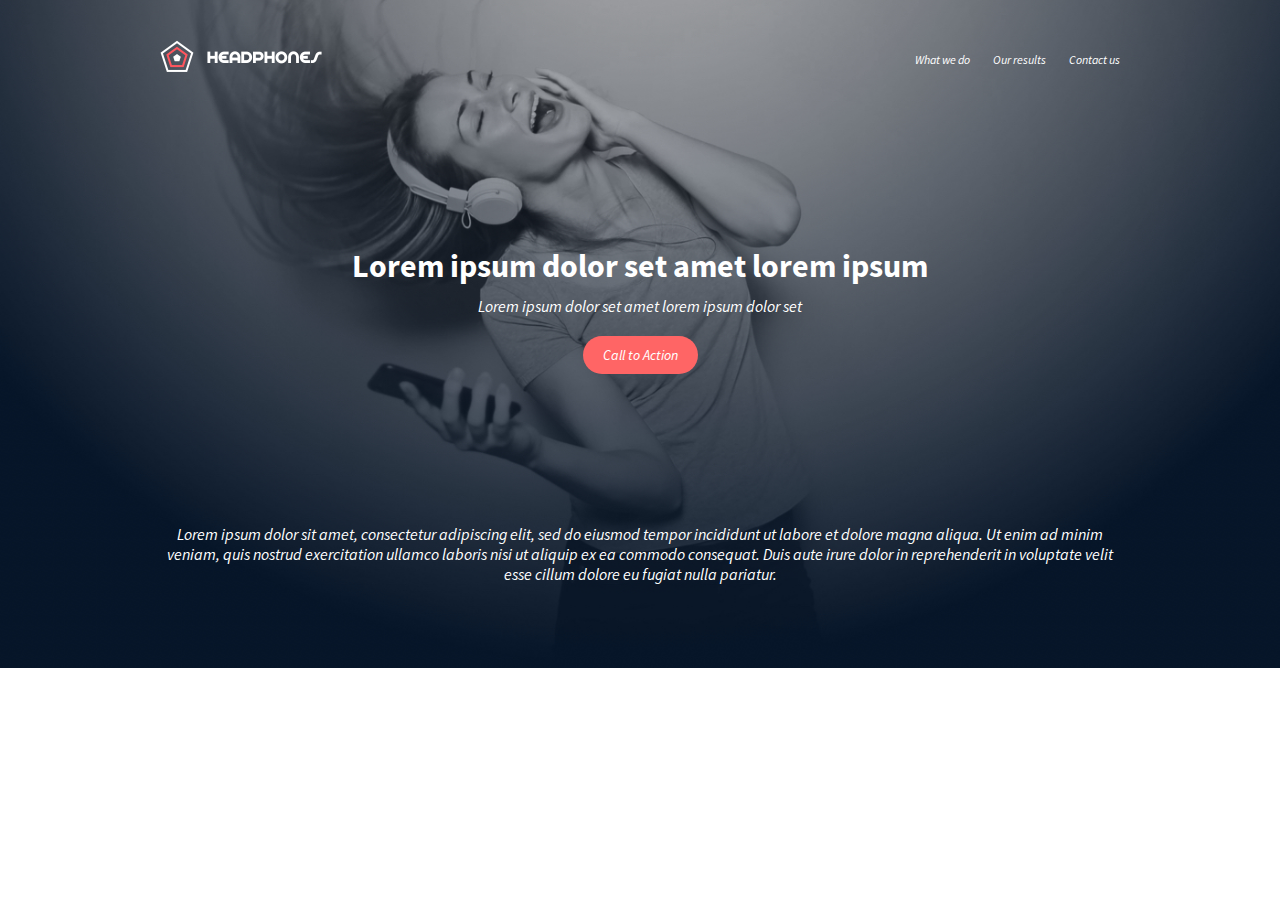
<file: headphones/0-index.html>
<!DOCTYPE html>
<html lang="en">
<head>
    <meta charset="UTF-8">
    <meta name="viewport" content="width=device-width, initial-scale=1.0">
    <title>Headphones</title>
    <link rel="stylesheet" href="0-styles.css">
</head>
<body>
    <div class="container">
        <header>
            <input type="checkbox" id="menu-toggle" class="menu-toggle">
            <label for="menu-toggle" class="menu-icon">
                <span class="menu-icon-open">☰</span>
                <span class="menu-icon-close">✖</span>
            </label>
            <div class="logo">
                <img src="./images/logo_headphones.png" alt="Headphones Logo">
            </div>
            <nav>
                <a href="#">What we do</a>
                <a href="#">Our results</a>
                <a href="#">Contact us</a>
            </nav>
            <div class="dropdown-content">
                <a href="#">What we do</a>
                <a href="#">Our results</a>
                <a href="#">Contact us</a>
            </div>
        </header>
        <main>
            <div class="hero">
                <h1>Lorem ipsum dolor set amet lorem ipsum</h1>
                <p>Lorem ipsum dolor set amet lorem ipsum dolor set</p>
                <a href="#" class="cta-button">Call to Action</a>
            </div>
            <div class="content">
                <p>Lorem ipsum dolor sit amet, consectetur adipiscing elit, sed do eiusmod tempor incididunt ut labore et dolore magna aliqua. Ut enim ad minim veniam, quis nostrud exercitation ullamco laboris nisi ut aliquip ex ea commodo consequat. Duis aute irure dolor in reprehenderit in voluptate velit esse cillum dolore eu fugiat nulla pariatur.</p>
            </div>
        </main>
    </div>
</body>
</html>
</file>
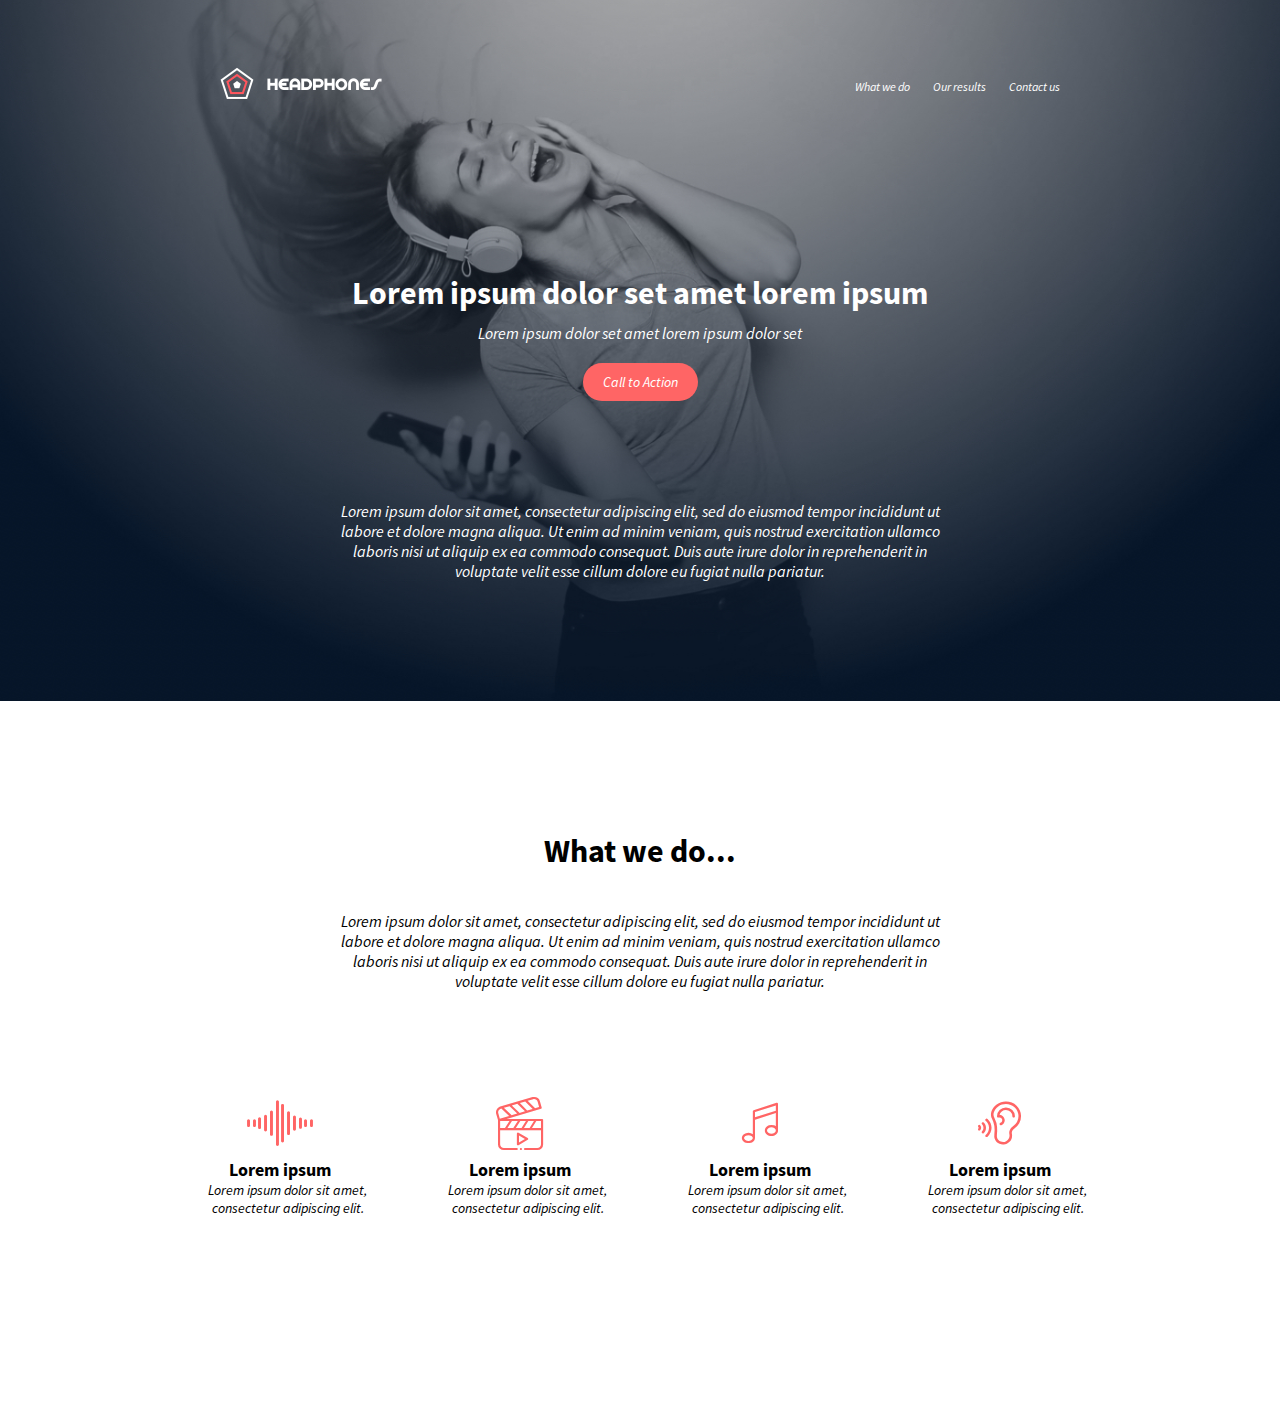
<file: headphones/1-index.html>
<!DOCTYPE html>
<html lang="en">
<head>
    <meta charset="UTF-8">
    <meta name="viewport" content="width=device-width, initial-scale=1.0">
    <title>Headphones</title>
    <link rel="stylesheet" href="1-styles.css">
</head>
<body>
    <div class="container">
        <header>
            <input type="checkbox" id="menu-toggle" class="menu-toggle">
            <label for="menu-toggle" class="menu-icon">
                <span class="menu-icon-open">☰</span>
                <span class="menu-icon-close">✖</span>
            </label>
            <div class="logo">
                <img src="./images/logo_headphones.png" alt="Headphones Logo">
            </div>
            <nav>
                <a href="#">What we do</a>
                <a href="#">Our results</a>
                <a href="#">Contact us</a>
            </nav>
            <div class="dropdown-content">
                <a href="#">What we do</a>
                <a href="#">Our results</a>
                <a href="#">Contact us</a>
            </div>
        </header>
        <main>
            <div class="hero">
                <h1>Lorem ipsum dolor set amet lorem ipsum</h1>
                <p>Lorem ipsum dolor set amet lorem ipsum dolor set</p>
                <a href="#" class="cta-button">Call to Action</a>
            </div>
            <div class="content">
                <p>Lorem ipsum dolor sit amet, consectetur adipiscing elit, sed do eiusmod tempor incididunt ut<br/> labore et dolore magna aliqua. Ut enim ad minim veniam, quis nostrud exercitation ullamco<br/> laboris nisi ut aliquip ex ea commodo consequat. Duis aute irure dolor in reprehenderit in<br/> voluptate velit esse cillum dolore eu fugiat nulla pariatur.</p>
            </div>
        </main>
    </div>
    <div class="what-we-do-Container">
        <section class="what-we-do">
            <h2>What we do...</h2>
            <p>Lorem ipsum dolor sit amet, consectetur adipiscing elit, sed do eiusmod tempor incididunt ut labore et dolore magna aliqua. Ut enim ad minim veniam, quis nostrud exercitation ullamco laboris nisi ut aliquip ex ea commodo consequat. Duis aute irure dolor in reprehenderit in voluptate velit esse cillum dolore eu fugiat nulla pariatur.</p>
            <div class="services">
                <div class="service">
                    <i class="holberton_school-icon-"><span class="icon-ic_sound"></span></i>
                    <h3>Lorem ipsum</h3>
                    <p>Lorem ipsum dolor sit amet, consectetur adipiscing elit.</p>
                </div>
                <div class="service">
                    <i class="holberton_school-icon-"><span class="icon-ic_video"></span></i>
                    <h3>Lorem ipsum</h3>
                    <p>Lorem ipsum dolor sit amet, consectetur adipiscing elit.</p>
                </div>
                <div class="service">
                    <i class="holberton_school-icon-"><span class="icon-ic_music"></span></i>
                    <h3>Lorem ipsum</h3>
                    <p>Lorem ipsum dolor sit amet, consectetur adipiscing elit.</p>
                </div>
                <div class="service">
                    <i class="holberton_school-icon-"><span class="icon-ic_hearing"></span></i>
                    <h3>Lorem ipsum</h3>
                    <p>Lorem ipsum dolor sit amet, consectetur adipiscing elit.</p>
                </div>
            </div>
        </section>
    </div>

</body>
</html>
</file>
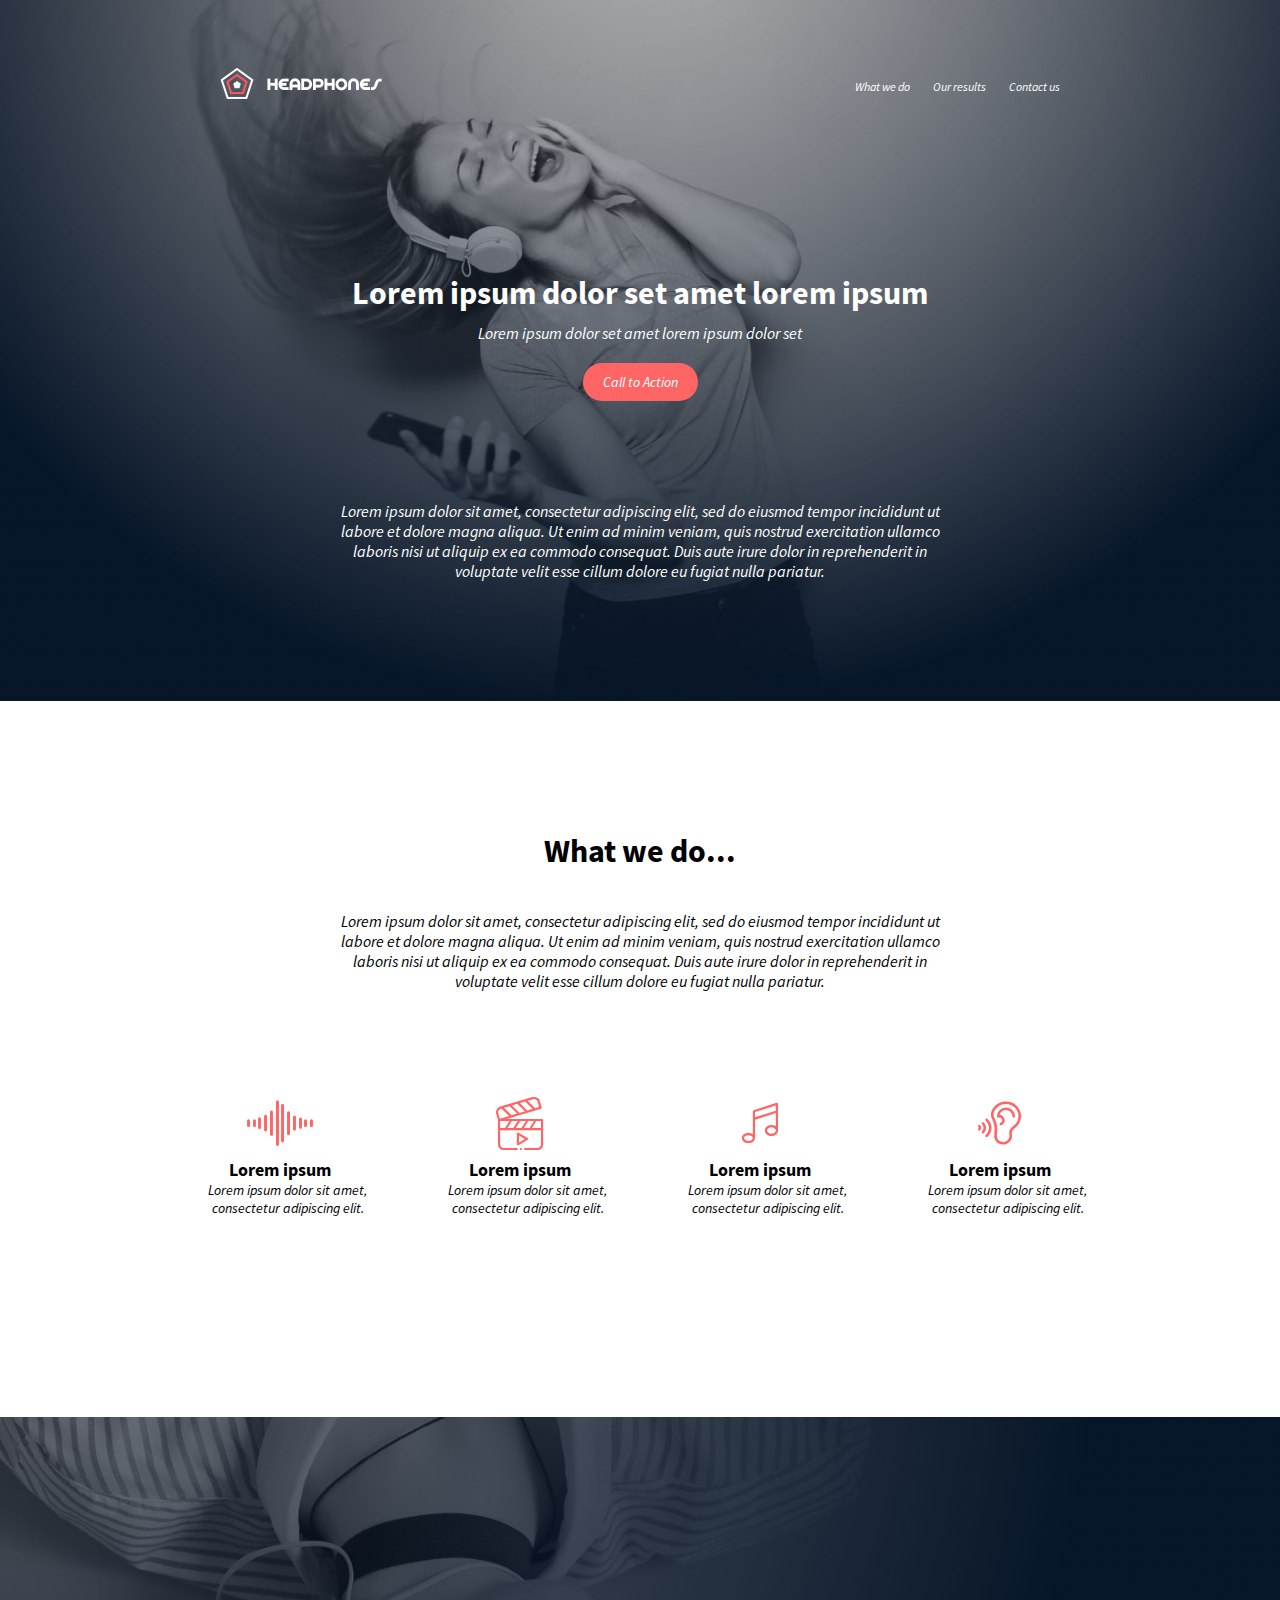
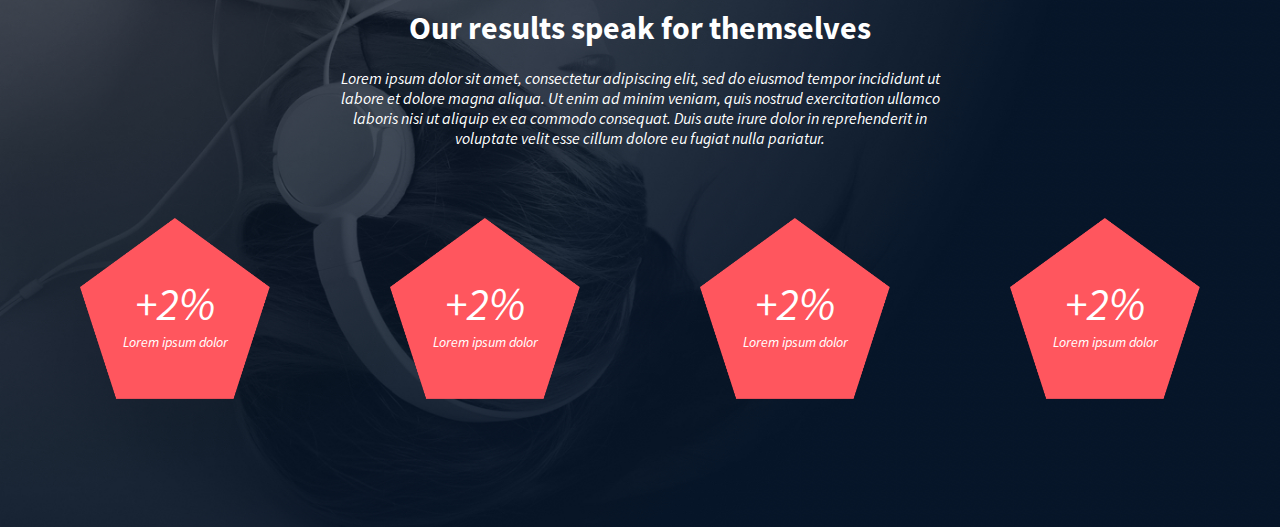
<file: headphones/2-index.html>
<!DOCTYPE html>
<html lang="en">
<head>
    <meta charset="UTF-8">
    <meta name="viewport" content="width=device-width, initial-scale=1.0">
    <title>Headphones</title>
    <link rel="stylesheet" href="2-styles.css">
</head>
<body>
    <div class="container">
        <header>
            <input type="checkbox" id="menu-toggle" class="menu-toggle">
            <label for="menu-toggle" class="menu-icon">
                <span class="menu-icon-open">☰</span>
                <span class="menu-icon-close">✖</span>
            </label>
            <div class="logo">
                <img src="./images/logo_headphones.png" alt="Headphones Logo">
            </div>
            <nav>
                <a href="#">What we do</a>
                <a href="#">Our results</a>
                <a href="#">Contact us</a>
            </nav>
            <div class="dropdown-content">
                <a href="#">What we do</a>
                <a href="#">Our results</a>
                <a href="#">Contact us</a>
            </div>
        </header>
        <main>
            <div class="hero">
                <h1>Lorem ipsum dolor set amet lorem ipsum</h1>
                <p>Lorem ipsum dolor set amet lorem ipsum dolor set</p>
                <a href="#" class="cta-button">Call to Action</a>
            </div>
            <div class="content">
                <p>Lorem ipsum dolor sit amet, consectetur adipiscing elit, sed do eiusmod tempor incididunt ut<br/> labore et dolore magna aliqua. Ut enim ad minim veniam, quis nostrud exercitation ullamco<br/> laboris nisi ut aliquip ex ea commodo consequat. Duis aute irure dolor in reprehenderit in<br/> voluptate velit esse cillum dolore eu fugiat nulla pariatur.</p>
            </div>
        </main>
    </div>
    <div class="what-we-do-Container">
        <section class="what-we-do">
            <h2>What we do...</h2>
            <p>Lorem ipsum dolor sit amet, consectetur adipiscing elit, sed do eiusmod tempor incididunt ut labore et dolore magna aliqua. Ut enim ad minim veniam, quis nostrud exercitation ullamco laboris nisi ut aliquip ex ea commodo consequat. Duis aute irure dolor in reprehenderit in voluptate velit esse cillum dolore eu fugiat nulla pariatur.</p>
            <div class="services">
                <div class="service">
                    <i class="holberton_school-icon-"><span class="icon-ic_sound"></span></i>
                    <h3>Lorem ipsum</h3>
                    <p>Lorem ipsum dolor sit amet, consectetur adipiscing elit.</p>
                </div>
                <div class="service">
                    <i class="holberton_school-icon-"><span class="icon-ic_video"></span></i>
                    <h3>Lorem ipsum</h3>
                    <p>Lorem ipsum dolor sit amet, consectetur adipiscing elit.</p>
                </div>
                <div class="service">
                    <i class="holberton_school-icon-"><span class="icon-ic_music"></span></i>
                    <h3>Lorem ipsum</h3>
                    <p>Lorem ipsum dolor sit amet, consectetur adipiscing elit.</p>
                </div>
                <div class="service">
                    <i class="holberton_school-icon-"><span class="icon-ic_hearing"></span></i>
                    <h3>Lorem ipsum</h3>
                    <p>Lorem ipsum dolor sit amet, consectetur adipiscing elit.</p>
                </div>
            </div>
        </section>
    </div>
    <div class="results-container">
        <section class="results">
            <h2>Our results speak for themselves</h2>
            <p>Lorem ipsum dolor sit amet, consectetur adipiscing elit, sed do eiusmod tempor incididunt ut labore et dolore magna aliqua. Ut enim ad minim veniam, quis nostrud exercitation ullamco laboris nisi ut aliquip ex ea commodo consequat. Duis aute irure dolor in reprehenderit in voluptate velit esse cillum dolore eu fugiat nulla pariatur.</p>
            <div class="results-row">
                <div class="result-item">
                        <span>+2%</span>
                        <span>Lorem ipsum dolor</span> 
                </div>
                <div class="result-item">
                        <span>+2%</span>
                        <span>Lorem ipsum dolor</span> 
                </div>
                <div class="result-item">
                        <span>+2%</span>
                        <span>Lorem ipsum dolor</span> 
                </div>
                <div class="result-item">
                        <span>+2%</span>
                        <span>Lorem ipsum dolor</span> 
                </div>
            </div>
        </section>
    </div>

</body>
</html>
</file>
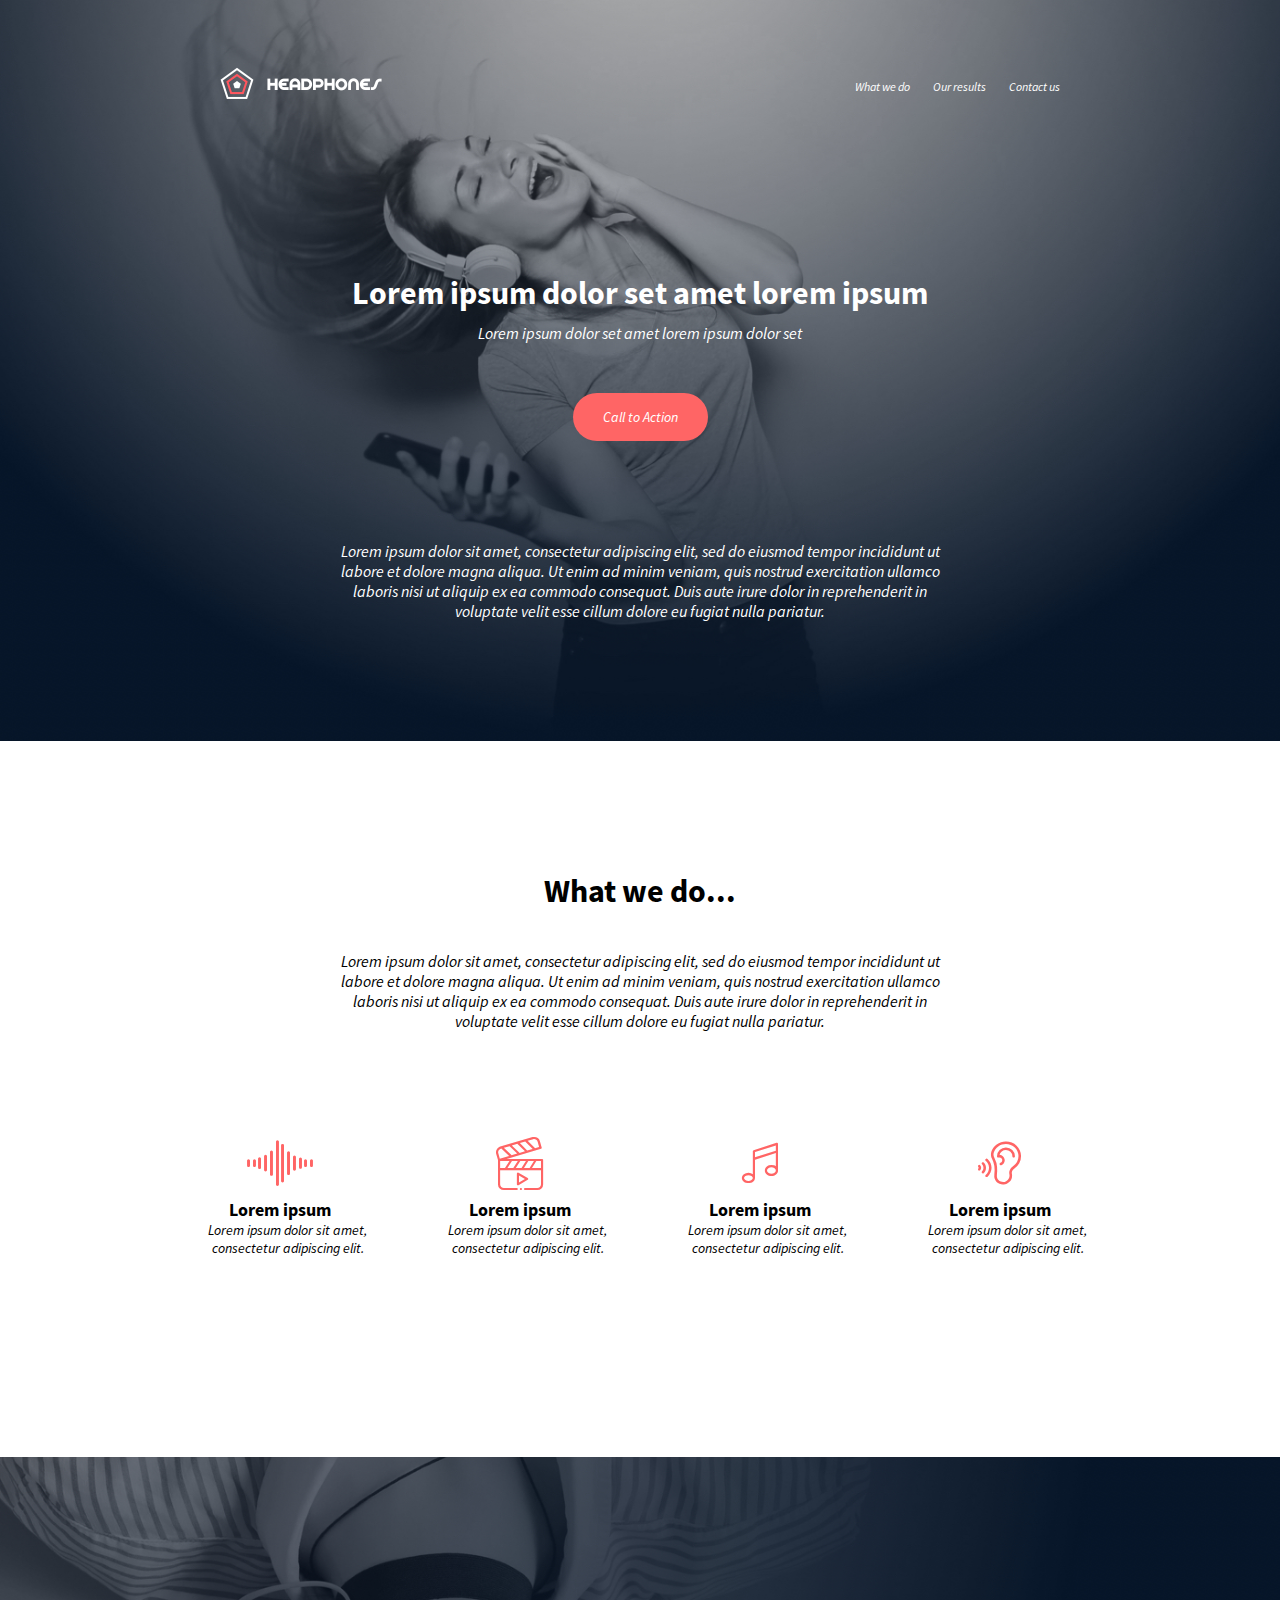
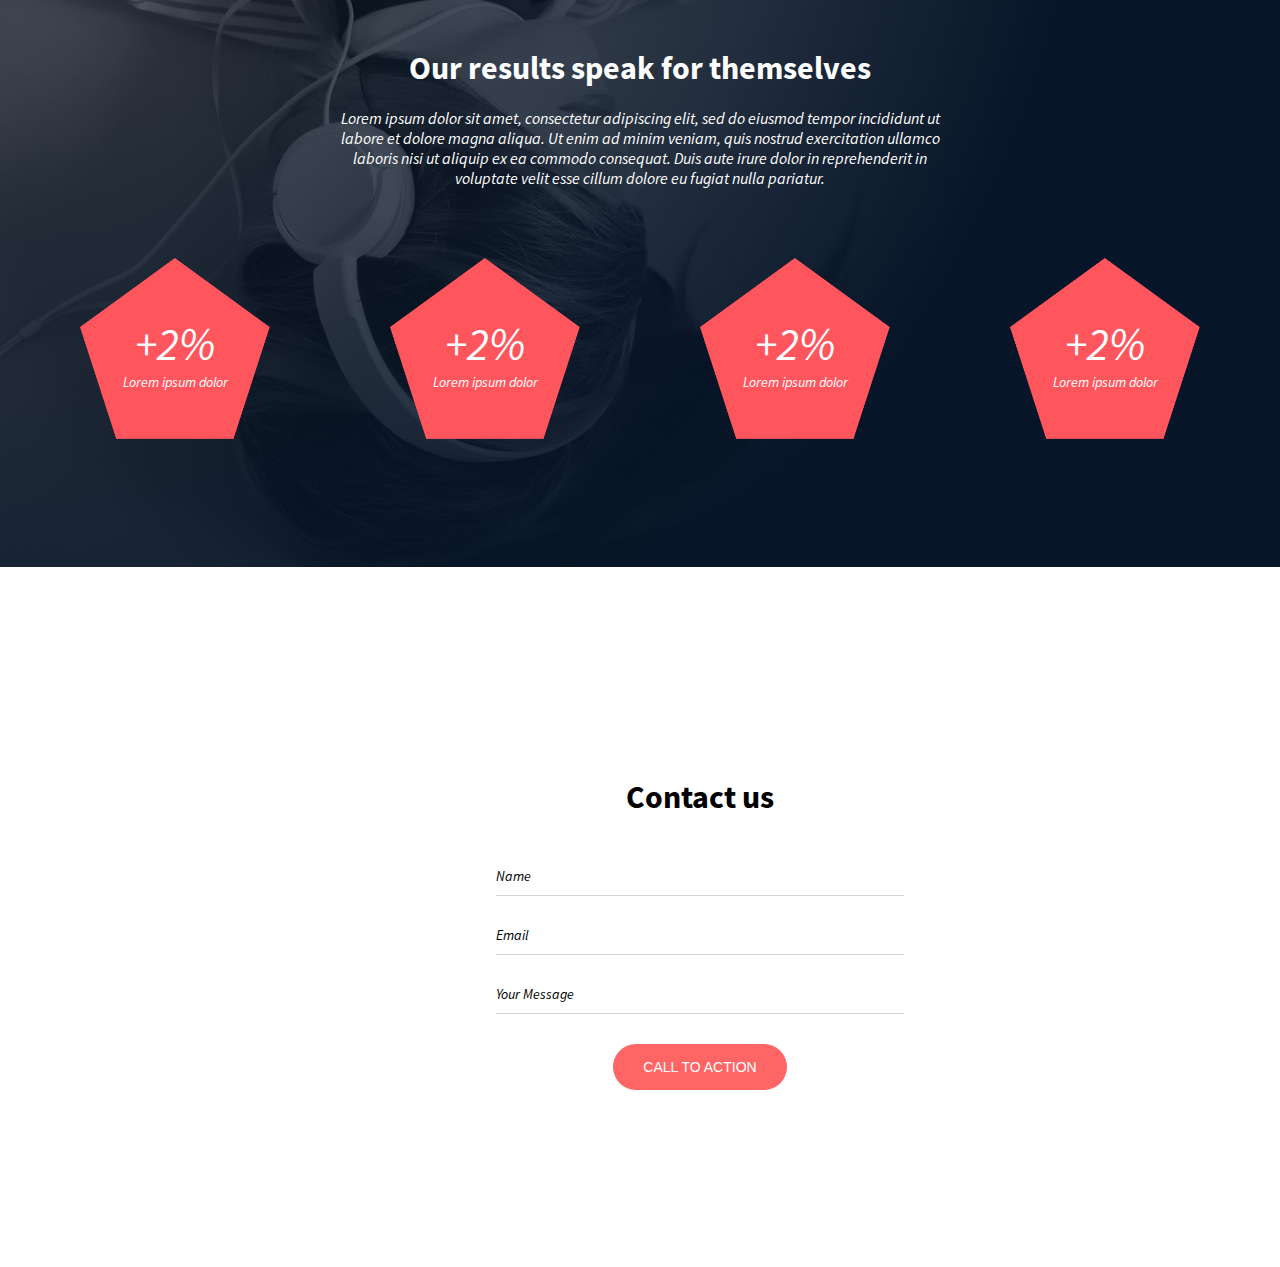
<file: headphones/3-index.html>
<!DOCTYPE html>
<html lang="en">
<head>
    <meta charset="UTF-8">
    <meta name="viewport" content="width=device-width, initial-scale=1.0">
    <title>Headphones</title>
    <link rel="stylesheet" href="3-styles.css">
</head>
<body>
    <div class="container">
        <header>
            <input type="checkbox" id="menu-toggle" class="menu-toggle">
            <label for="menu-toggle" class="menu-icon">
                <span class="menu-icon-open">☰</span>
                <span class="menu-icon-close">✖</span>
            </label>
            <div class="logo">
                <img src="./images/logo_headphones.png" alt="Headphones Logo">
            </div>
            <nav>
                <a href="#">What we do</a>
                <a href="#">Our results</a>
                <a href="#">Contact us</a>
            </nav>
            <div class="dropdown-content">
                <a href="#">What we do</a>
                <a href="#">Our results</a>
                <a href="#">Contact us</a>
            </div>
        </header>
        <main>
            <div class="hero">
                <h1>Lorem ipsum dolor set amet lorem ipsum</h1>
                <p>Lorem ipsum dolor set amet lorem ipsum dolor set</p>
                <a href="#" class="cta-button">Call to Action</a>
            </div>
            <div class="content">
                <p>Lorem ipsum dolor sit amet, consectetur adipiscing elit, sed do eiusmod tempor incididunt ut<br/> labore et dolore magna aliqua. Ut enim ad minim veniam, quis nostrud exercitation ullamco<br/> laboris nisi ut aliquip ex ea commodo consequat. Duis aute irure dolor in reprehenderit in<br/> voluptate velit esse cillum dolore eu fugiat nulla pariatur.</p>
            </div>
        </main>
    </div>
    <div class="what-we-do-Container">
        <section class="what-we-do">
            <h2>What we do...</h2>
            <p>Lorem ipsum dolor sit amet, consectetur adipiscing elit, sed do eiusmod tempor incididunt ut labore et dolore magna aliqua. Ut enim ad minim veniam, quis nostrud exercitation ullamco laboris nisi ut aliquip ex ea commodo consequat. Duis aute irure dolor in reprehenderit in voluptate velit esse cillum dolore eu fugiat nulla pariatur.</p>
            <div class="services">
                <div class="service">
                    <i class="holberton_school-icon-"><span class="icon-ic_sound"></span></i>
                    <h3>Lorem ipsum</h3>
                    <p>Lorem ipsum dolor sit amet, consectetur adipiscing elit.</p>
                </div>
                <div class="service">
                    <i class="holberton_school-icon-"><span class="icon-ic_video"></span></i>
                    <h3>Lorem ipsum</h3>
                    <p>Lorem ipsum dolor sit amet, consectetur adipiscing elit.</p>
                </div>
                <div class="service">
                    <i class="holberton_school-icon-"><span class="icon-ic_music"></span></i>
                    <h3>Lorem ipsum</h3>
                    <p>Lorem ipsum dolor sit amet, consectetur adipiscing elit.</p>
                </div>
                <div class="service">
                    <i class="holberton_school-icon-"><span class="icon-ic_hearing"></span></i>
                    <h3>Lorem ipsum</h3>
                    <p>Lorem ipsum dolor sit amet, consectetur adipiscing elit.</p>
                </div>
            </div>
        </section>
    </div>
    <div class="results-container">
        <section class="results">
            <h2>Our results speak for themselves</h2>
            <p>Lorem ipsum dolor sit amet, consectetur adipiscing elit, sed do eiusmod tempor incididunt ut labore et dolore magna aliqua. Ut enim ad minim veniam, quis nostrud exercitation ullamco laboris nisi ut aliquip ex ea commodo consequat. Duis aute irure dolor in reprehenderit in voluptate velit esse cillum dolore eu fugiat nulla pariatur.</p>
            <div class="results-row">
                <div class="result-item">
                        <span>+2%</span>
                        <span>Lorem ipsum dolor</span> 
                </div>
                <div class="result-item">
                        <span>+2%</span>
                        <span>Lorem ipsum dolor</span> 
                </div>
                <div class="result-item">
                        <span>+2%</span>
                        <span>Lorem ipsum dolor</span> 
                </div>
                <div class="result-item">
                        <span>+2%</span>
                        <span>Lorem ipsum dolor</span> 
                </div>
            </div>
        </section>
    </div>

    <div class="contact-container">
        <section class="contact">
            <h2>Contact us</h2>
            <form>
                <div class="input-container">
                    <input type="text" id="name" name="name" required placeholder="Name">
                </div>
                <div class="input-container">
                    <input type="email" id="email" name="email" required placeholder="Email">
                </div>
                <div class="input-container">
                    <input id="message" name="message" rows="5" required placeholder="Your Message">
                </div>
                <button type="submit" class="cta-button">CALL TO ACTION</button>
            </form>
        </section>
    </div>
</body>
</html>
</file>
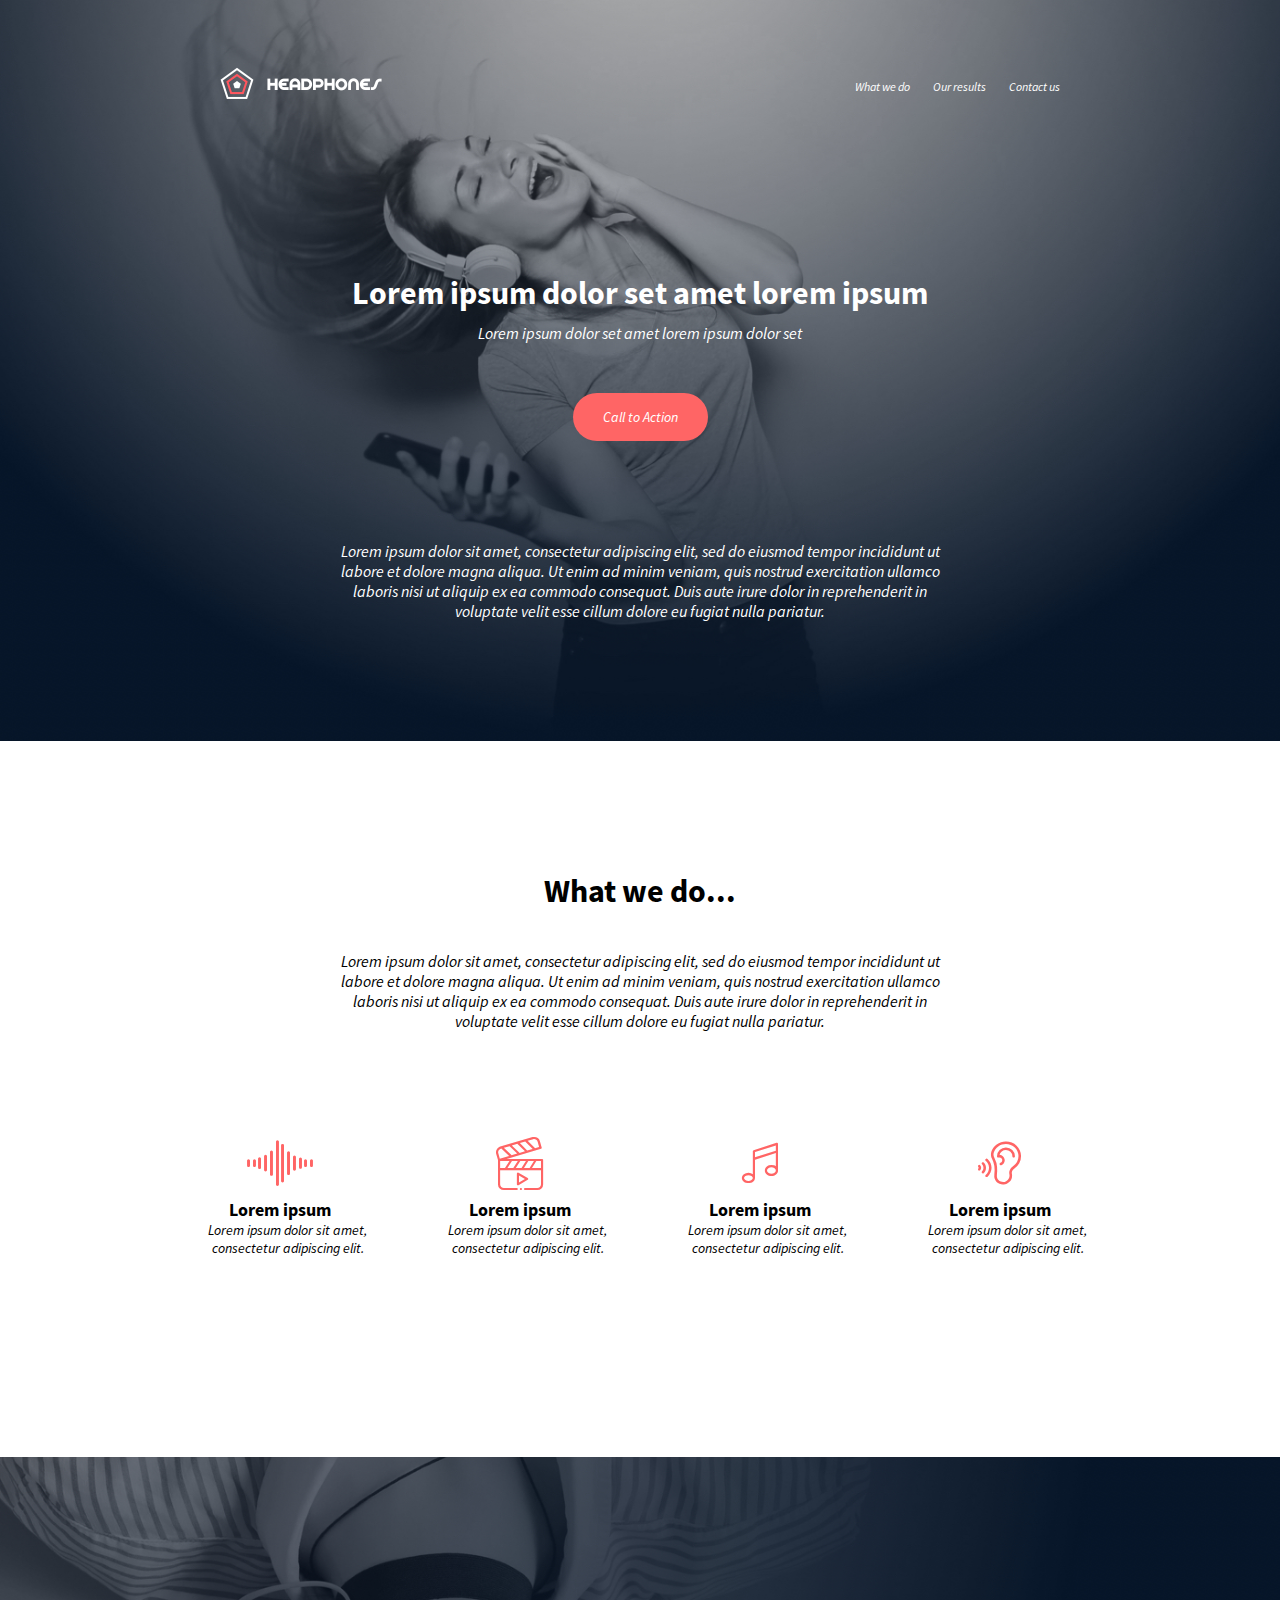
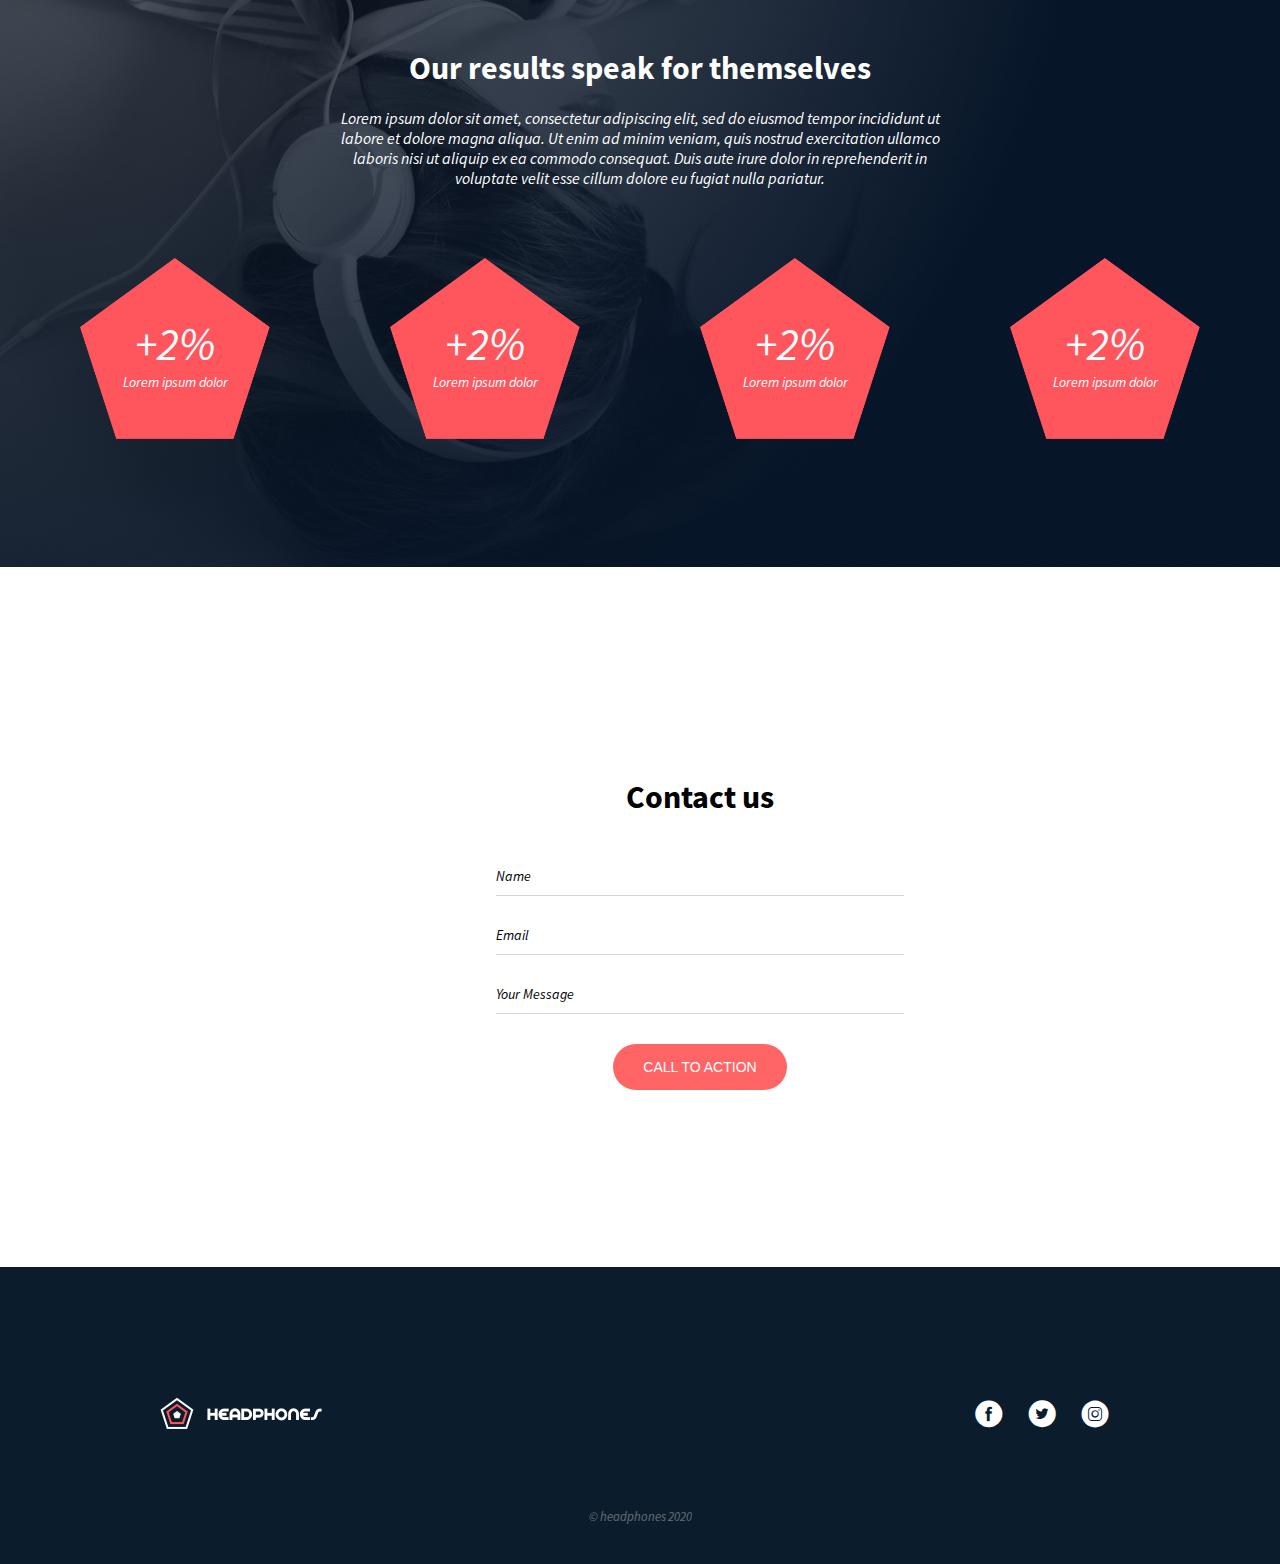
<file: headphones/4-index.html>
<!DOCTYPE html>
<html lang="en">
<head>
    <meta charset="UTF-8">
    <meta name="viewport" content="width=device-width, initial-scale=1.0">
    <title>Headphones</title>
    <link rel="stylesheet" href="4-styles.css">
</head>
<body>
    <div class="container">
        <header>
            <input type="checkbox" id="menu-toggle" class="menu-toggle">
            <label for="menu-toggle" class="menu-icon">
                <span class="menu-icon-open">☰</span>
                <span class="menu-icon-close">✖</span>
            </label>
            <div class="logo">
                <img src="./images/logo_headphones.png" alt="Headphones Logo">
            </div>
            <nav>
                <a href="#">What we do</a>
                <a href="#">Our results</a>
                <a href="#">Contact us</a>
            </nav>
            <div class="dropdown-content">
                <a href="#">What we do</a>
                <a href="#">Our results</a>
                <a href="#">Contact us</a>
            </div>
        </header>
        <main>
            <div class="hero">
                <h1>Lorem ipsum dolor set amet lorem ipsum</h1>
                <p>Lorem ipsum dolor set amet lorem ipsum dolor set</p>
                <a href="#" class="cta-button">Call to Action</a>
            </div>
            <div class="content">
                <p>Lorem ipsum dolor sit amet, consectetur adipiscing elit, sed do eiusmod tempor incididunt ut<br/> labore et dolore magna aliqua. Ut enim ad minim veniam, quis nostrud exercitation ullamco<br/> laboris nisi ut aliquip ex ea commodo consequat. Duis aute irure dolor in reprehenderit in<br/> voluptate velit esse cillum dolore eu fugiat nulla pariatur.</p>
            </div>
        </main>
    </div>
    <div class="what-we-do-Container">
        <section class="what-we-do">
            <h2>What we do...</h2>
            <p>Lorem ipsum dolor sit amet, consectetur adipiscing elit, sed do eiusmod tempor incididunt ut labore et dolore magna aliqua. Ut enim ad minim veniam, quis nostrud exercitation ullamco laboris nisi ut aliquip ex ea commodo consequat. Duis aute irure dolor in reprehenderit in voluptate velit esse cillum dolore eu fugiat nulla pariatur.</p>
            <div class="services">
                <div class="service">
                    <i class="holberton_school-icon-"><span class="icon-ic_sound"></span></i>
                    <h3>Lorem ipsum</h3>
                    <p>Lorem ipsum dolor sit amet, consectetur adipiscing elit.</p>
                </div>
                <div class="service">
                    <i class="holberton_school-icon-"><span class="icon-ic_video"></span></i>
                    <h3>Lorem ipsum</h3>
                    <p>Lorem ipsum dolor sit amet, consectetur adipiscing elit.</p>
                </div>
                <div class="service">
                    <i class="holberton_school-icon-"><span class="icon-ic_music"></span></i>
                    <h3>Lorem ipsum</h3>
                    <p>Lorem ipsum dolor sit amet, consectetur adipiscing elit.</p>
                </div>
                <div class="service">
                    <i class="holberton_school-icon-"><span class="icon-ic_hearing"></span></i>
                    <h3>Lorem ipsum</h3>
                    <p>Lorem ipsum dolor sit amet, consectetur adipiscing elit.</p>
                </div>
            </div>
        </section>
    </div>
    <div class="results-container">
        <section class="results">
            <h2>Our results speak for themselves</h2>
            <p>Lorem ipsum dolor sit amet, consectetur adipiscing elit, sed do eiusmod tempor incididunt ut labore et dolore magna aliqua. Ut enim ad minim veniam, quis nostrud exercitation ullamco laboris nisi ut aliquip ex ea commodo consequat. Duis aute irure dolor in reprehenderit in voluptate velit esse cillum dolore eu fugiat nulla pariatur.</p>
            <div class="results-row">
                <div class="result-item">
                        <span>+2%</span>
                        <span>Lorem ipsum dolor</span> 
                </div>
                <div class="result-item">
                        <span>+2%</span>
                        <span>Lorem ipsum dolor</span> 
                </div>
                <div class="result-item">
                        <span>+2%</span>
                        <span>Lorem ipsum dolor</span> 
                </div>
                <div class="result-item">
                        <span>+2%</span>
                        <span>Lorem ipsum dolor</span> 
                </div>
            </div>
        </section>
    </div>

    <div class="contact-container">
        <section class="contact">
            <h2>Contact us</h2>
            <form>
                <div class="input-container">
                    <input type="text" id="name" name="name" required placeholder="Name">
                </div>
                <div class="input-container">
                    <input type="email" id="email" name="email" required placeholder="Email">
                </div>
                <div class="input-container">
                    <input id="message" name="message" rows="5" required placeholder="Your Message">
                </div>
                <button type="submit" class="cta-button">CALL TO ACTION</button>
            </form>
        </section>
    </div>
    <footer class="footer">
        <div class="footer-container">
            <div class="footer-content">
                <div class="footer-logo">
                    <img src="./images/logo_headphones.png" alt="Headphones Logo">
                </div>
                <div class="footer-social">
                    <a href="#" class="holberton_school-icon-"><span class="icon-ic_facebook"></span></a>
                    <a href="#" class="holberton_school-icon-"><span class="icon-ic_twitter"></span></a>
                    <a href="#" class="holberton_school-icon-"><span class="icon-ic_instagram"></span></a>
                </div>
            </div>
            <div class="footer-bottom">
                <p>&copy; headphones 2020</p>
            </div>
        </div>
    </footer>
</body>
</html>
</file>
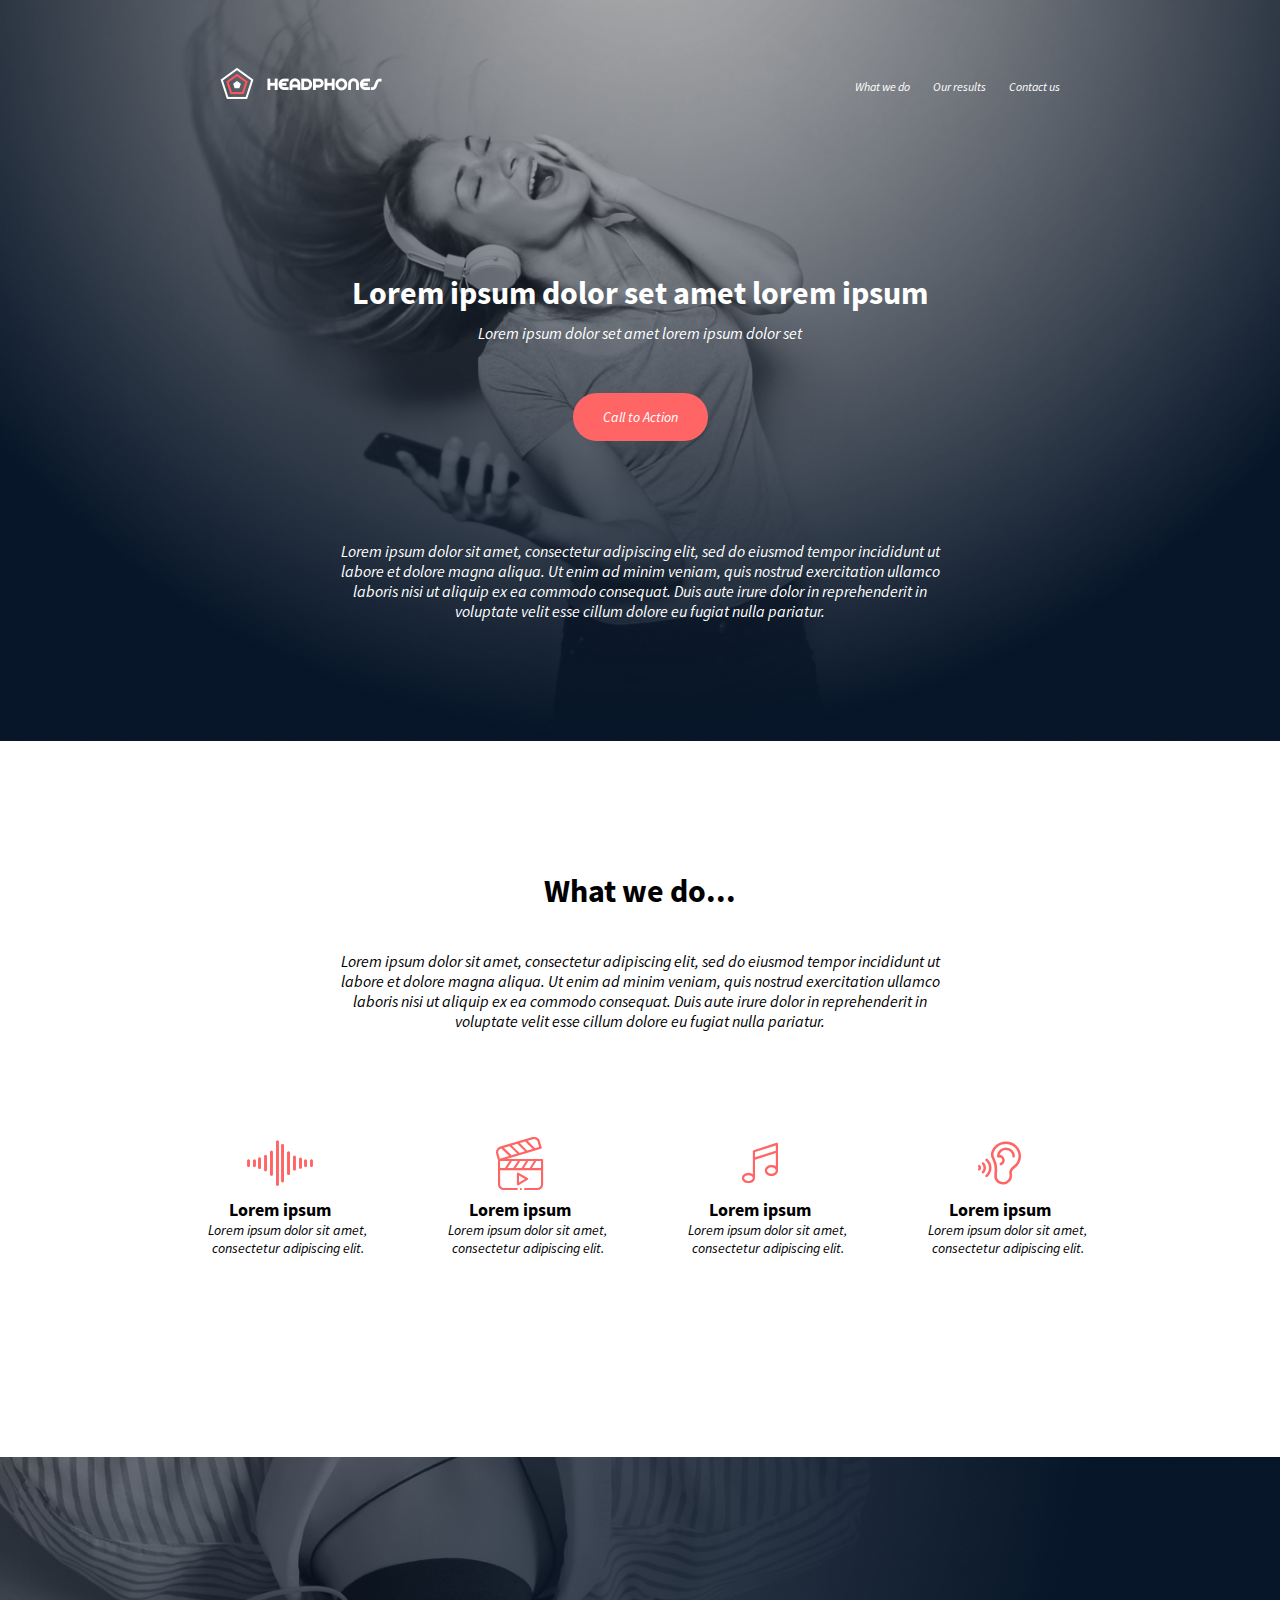
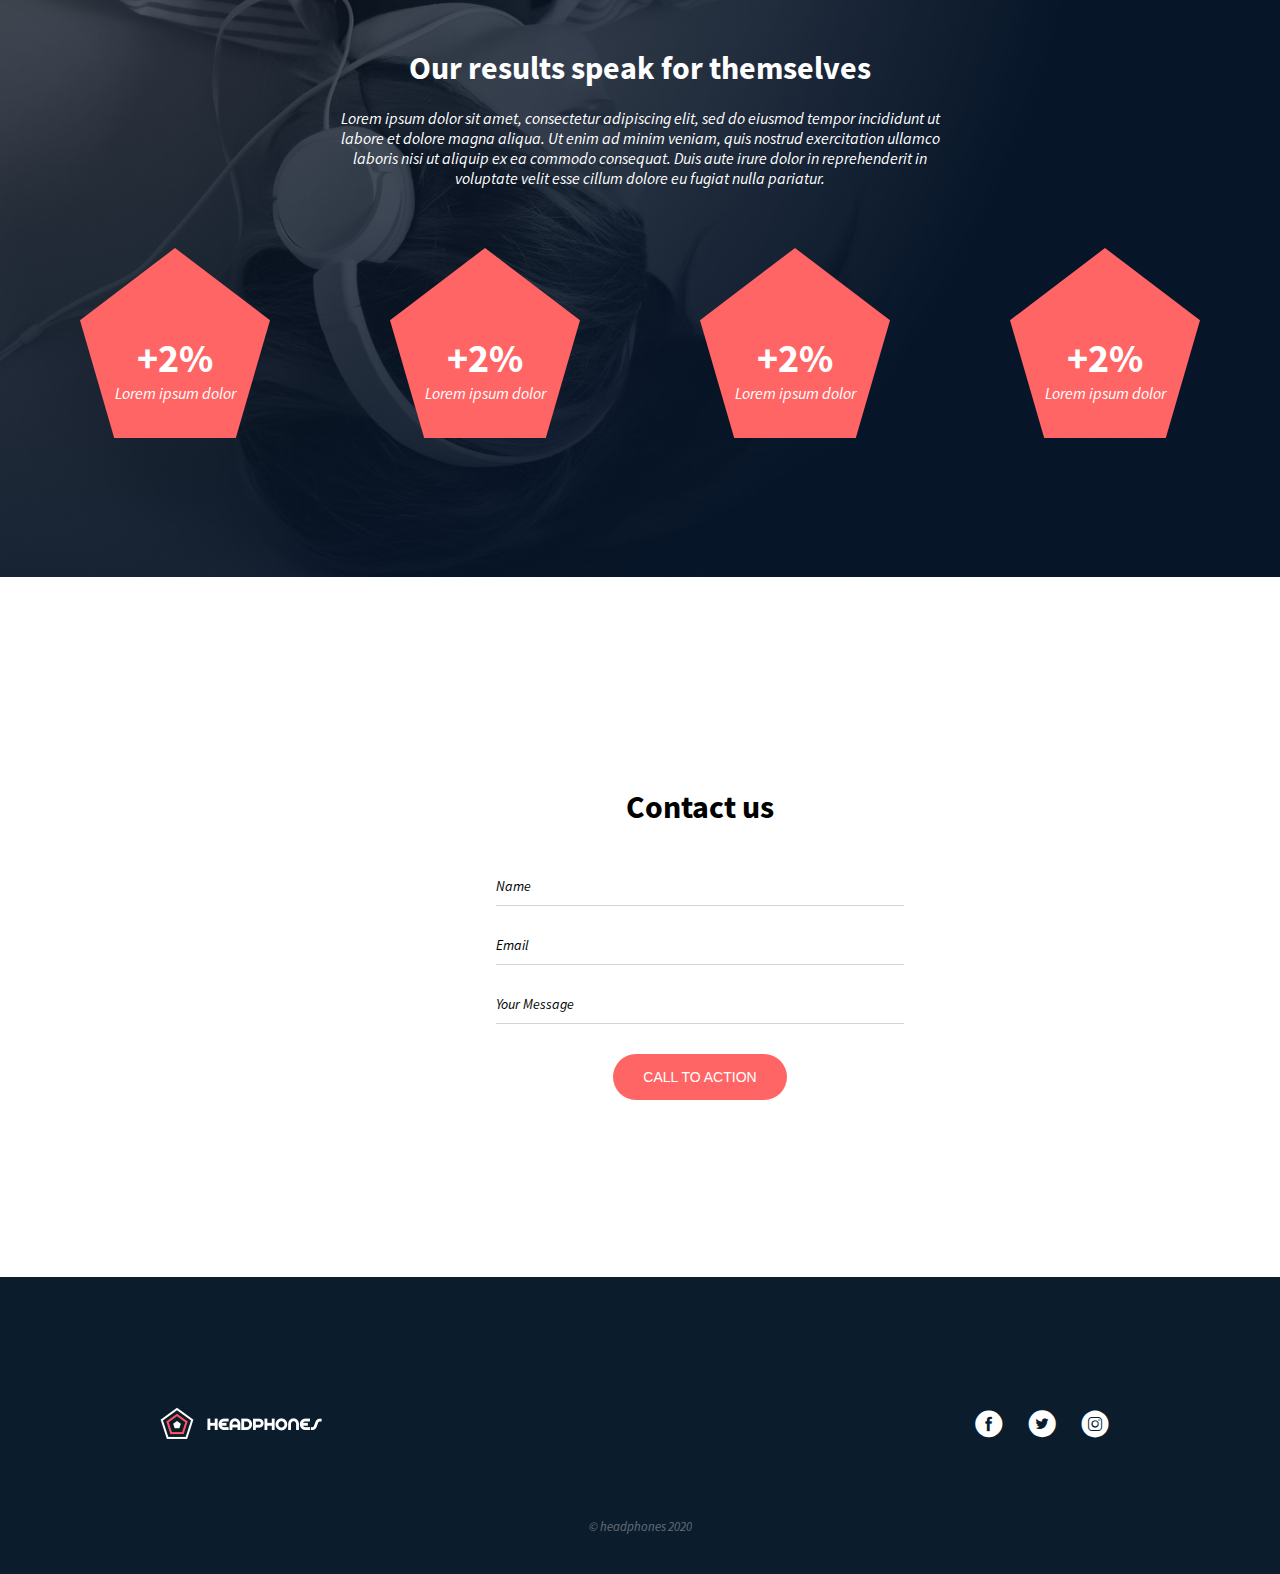
<file: headphones/6-index.html>
<!DOCTYPE html>
<html lang="en">
<head>
    <meta charset="UTF-8">
    <meta name="viewport" content="width=device-width, initial-scale=1.0">
    <title>Headphones</title>
    <link rel="stylesheet" href="6-styles.css">
</head>
<body>
    <div class="container">
        <header>
            <input type="checkbox" id="menu-toggle" class="menu-toggle">
            <label for="menu-toggle" class="menu-icon">
                <span class="menu-icon-open">☰</span>
                <span class="menu-icon-close">✖</span>
            </label>
            <div class="logo">
                <img src="./images/logo_headphones.png" alt="Headphones Logo">
            </div>
            <nav>
                <a href="#">What we do</a>
                <a href="#">Our results</a>
                <a href="#">Contact us</a>
            </nav>
            <div class="dropdown-content">
                <a href="#">What we do</a>
                <a href="#">Our results</a>
                <a href="#">Contact us</a>
            </div>
        </header>
        <main>
            <div class="hero">
                <h1>Lorem ipsum dolor set amet lorem ipsum</h1>
                <p>Lorem ipsum dolor set amet lorem ipsum dolor set</p>
                <a href="#" class="cta-button">Call to Action</a>
            </div>
            <div class="content">
                <p>Lorem ipsum dolor sit amet, consectetur adipiscing elit, sed do eiusmod tempor incididunt ut<br/> labore et dolore magna aliqua. Ut enim ad minim veniam, quis nostrud exercitation ullamco<br/> laboris nisi ut aliquip ex ea commodo consequat. Duis aute irure dolor in reprehenderit in<br/> voluptate velit esse cillum dolore eu fugiat nulla pariatur.</p>
            </div>
        </main>
    </div>
    <div class="what-we-do-Container">
        <section class="what-we-do">
            <h2>What we do...</h2>
            <p>Lorem ipsum dolor sit amet, consectetur adipiscing elit, sed do eiusmod tempor incididunt ut labore et dolore magna aliqua. Ut enim ad minim veniam, quis nostrud exercitation ullamco laboris nisi ut aliquip ex ea commodo consequat. Duis aute irure dolor in reprehenderit in voluptate velit esse cillum dolore eu fugiat nulla pariatur.</p>
            <div class="services">
                <div class="service">
                    <i class="holberton_school-icon-"><span class="icon-ic_sound"></span></i>
                    <h3>Lorem ipsum</h3>
                    <p>Lorem ipsum dolor sit amet, consectetur adipiscing elit.</p>
                </div>
                <div class="service">
                    <i class="holberton_school-icon-"><span class="icon-ic_video"></span></i>
                    <h3>Lorem ipsum</h3>
                    <p>Lorem ipsum dolor sit amet, consectetur adipiscing elit.</p>
                </div>
                <div class="service">
                    <i class="holberton_school-icon-"><span class="icon-ic_music"></span></i>
                    <h3>Lorem ipsum</h3>
                    <p>Lorem ipsum dolor sit amet, consectetur adipiscing elit.</p>
                </div>
                <div class="service">
                    <i class="holberton_school-icon-"><span class="icon-ic_hearing"></span></i>
                    <h3>Lorem ipsum</h3>
                    <p>Lorem ipsum dolor sit amet, consectetur adipiscing elit.</p>
                </div>
            </div>
        </section>
    </div>
    <div class="results-container">
        <section class="results">
            <h2>Our results speak for themselves</h2>
            <p>Lorem ipsum dolor sit amet, consectetur adipiscing elit, sed do eiusmod tempor incididunt ut labore et dolore magna aliqua. Ut enim ad minim veniam, quis nostrud exercitation ullamco laboris nisi ut aliquip ex ea commodo consequat. Duis aute irure dolor in reprehenderit in voluptate velit esse cillum dolore eu fugiat nulla pariatur.</p>
            <div class="pentagon-container">
                <div class="pentagon">
                    <div class="pentagon-inner">
                        <div class="pentagon-content">
                            <span>+2%</span>
                            <p>Lorem ipsum dolor</p>
                        </div>
                    </div>
                </div>
                <div class="pentagon">
                    <div class="pentagon-inner">
                        <div class="pentagon-content">
                            <span>+2%</span>
                            <p>Lorem ipsum dolor</p>
                        </div>
                    </div>
                </div>
                <div class="pentagon">
                    <div class="pentagon-inner">
                        <div class="pentagon-content">
                            <span>+2%</span>
                            <p>Lorem ipsum dolor</p>
                        </div>
                    </div>
                </div>
                <div class="pentagon">
                    <div class="pentagon-inner">
                        <div class="pentagon-content">
                            <span>+2%</span>
                            <p>Lorem ipsum dolor</p>
                        </div>
                    </div>
                </div>
            </div>
        </section>
    </div>

    <div class="contact-container">
        <section class="contact">
            <h2>Contact us</h2>
            <form>
                <div class="input-container">
                    <input type="text" id="name" name="name" required placeholder="Name">
                </div>
                <div class="input-container">
                    <input type="email" id="email" name="email" required placeholder="Email">
                </div>
                <div class="input-container">
                    <input id="message" name="message" rows="5" required placeholder="Your Message">
                </div>
                <button type="submit" class="cta-button">CALL TO ACTION</button>
            </form>
        </section>
    </div>
    <footer class="footer">
        <div class="footer-container">
            <div class="footer-content">
                <div class="footer-logo">
                    <img src="./images/logo_headphones.png" alt="Headphones Logo">
                </div>
                <div class="footer-social">
                    <a href="#" class="holberton_school-icon-"><span class="icon-ic_facebook"></span></a>
                    <a href="#" class="holberton_school-icon-"><span class="icon-ic_twitter"></span></a>
                    <a href="#" class="holberton_school-icon-"><span class="icon-ic_instagram"></span></a>
                </div>
            </div>
            <div class="footer-bottom">
                <p>&copy; headphones 2020</p>
            </div>
        </div>
    </footer>
</body>
</html>
</file>
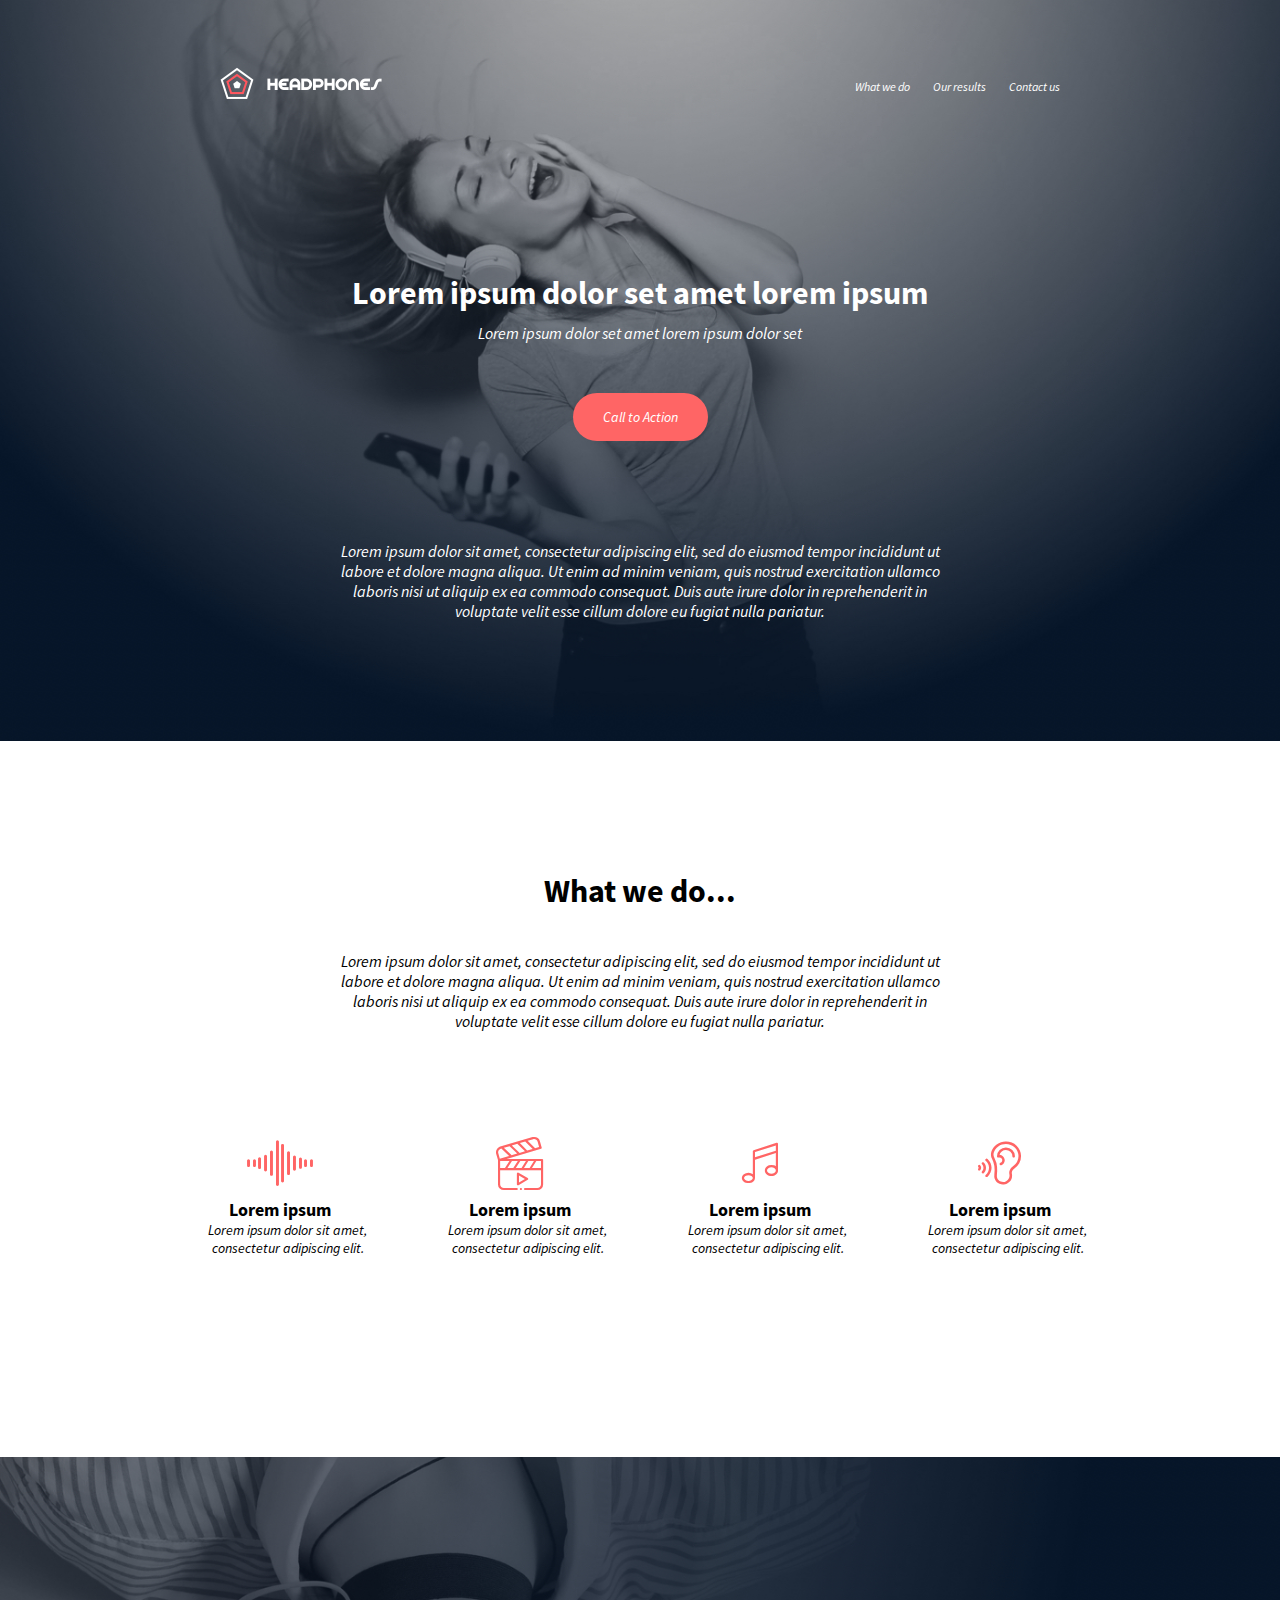
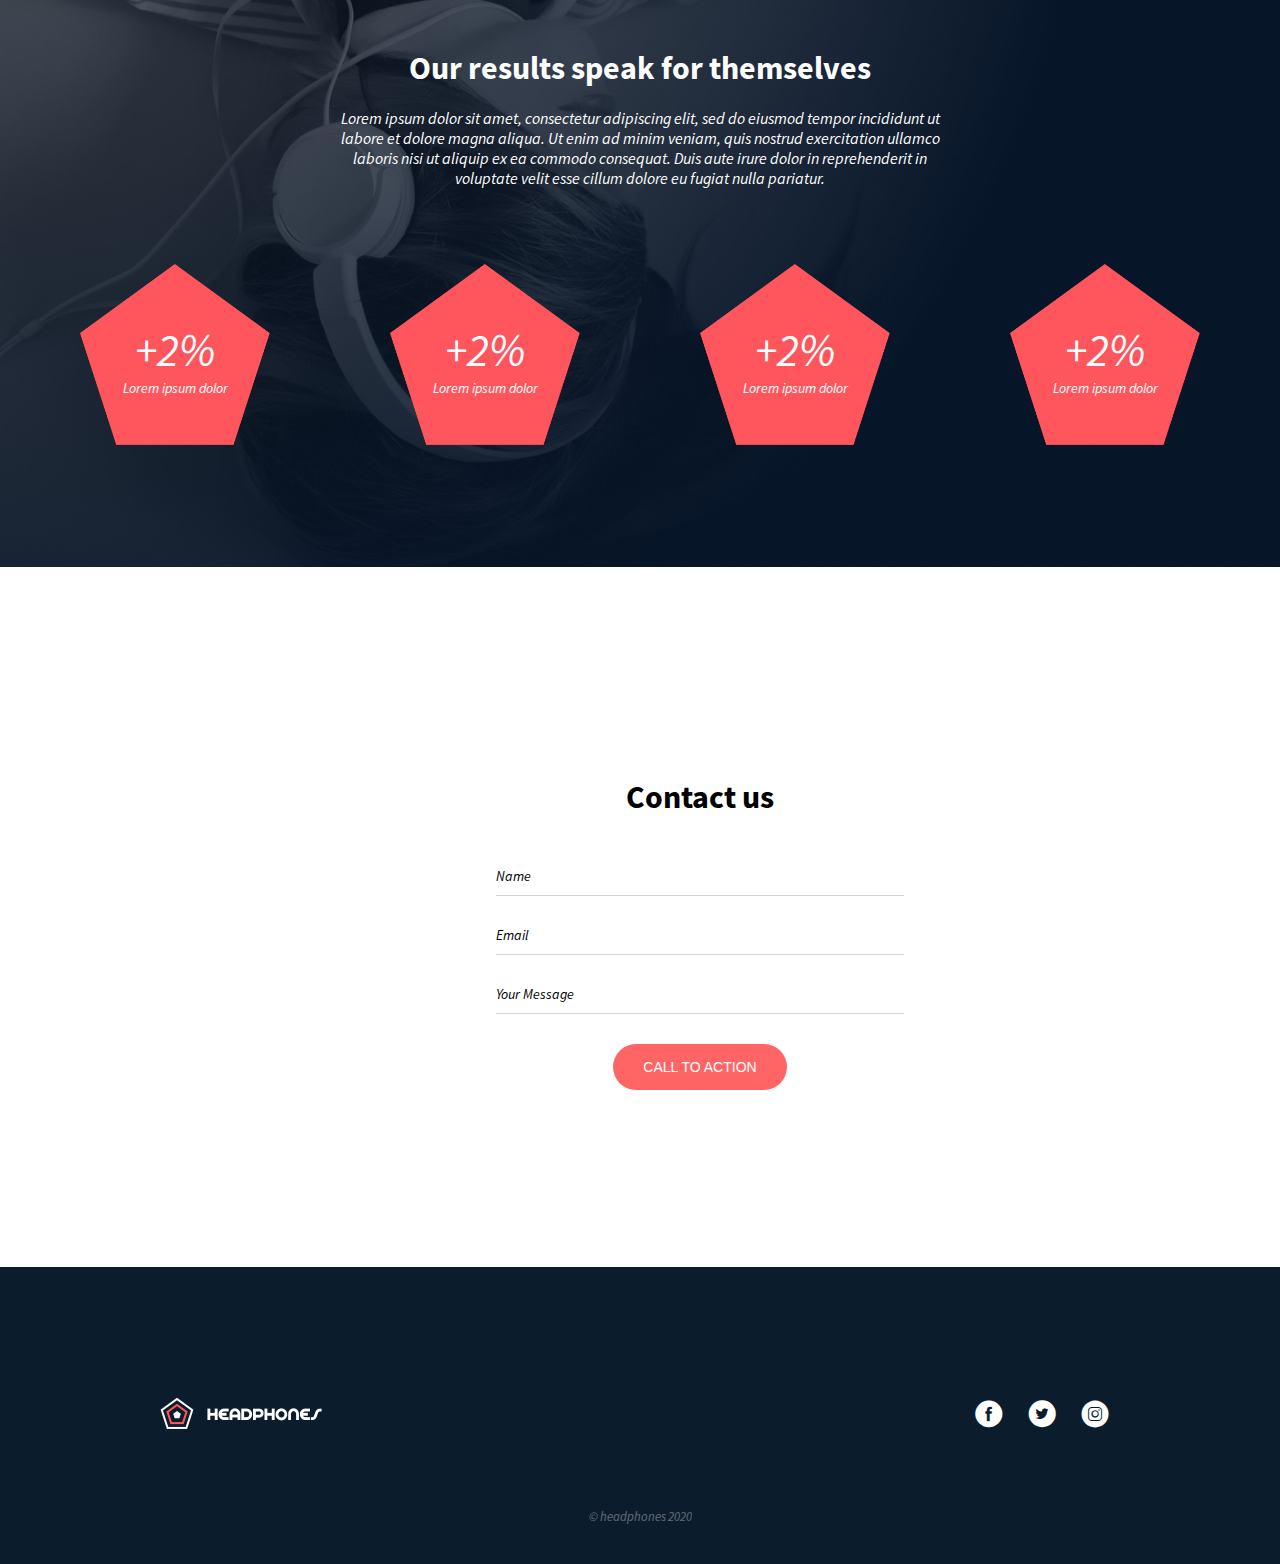
<file: headphones/7-index.html>
<!DOCTYPE html>
<html lang="en">
<head>
    <meta charset="UTF-8">
    <meta name="viewport" content="width=device-width, initial-scale=1.0">
    <title>Headphones</title>
    <link rel="stylesheet" href="7-styles.css">
</head>
<body>
    <div class="container">
        <header>
            <input type="checkbox" id="menu-toggle" class="menu-toggle">
            <label for="menu-toggle" class="menu-icon">
                <span class="menu-icon-open">☰</span>
                <span class="menu-icon-close">✖</span>
            </label>
            <div class="logo">
                <img src="./images/logo_headphones.png" alt="Headphones Logo">
            </div>
            <nav>
                <a href="#">What we do</a>
                <a href="#">Our results</a>
                <a href="#">Contact us</a>
            </nav>
            <div class="dropdown-content">
                <a href="#">What we do</a>
                <a href="#">Our results</a>
                <a href="#">Contact us</a>
            </div>
        </header>
        <main>
            <div class="hero">
                <h1>Lorem ipsum dolor set amet lorem ipsum</h1>
                <p>Lorem ipsum dolor set amet lorem ipsum dolor set</p>
                <a href="#" class="cta-button">Call to Action</a>
            </div>
            <div class="content">
                <p>Lorem ipsum dolor sit amet, consectetur adipiscing elit, sed do eiusmod tempor incididunt ut<br/> labore et dolore magna aliqua. Ut enim ad minim veniam, quis nostrud exercitation ullamco<br/> laboris nisi ut aliquip ex ea commodo consequat. Duis aute irure dolor in reprehenderit in<br/> voluptate velit esse cillum dolore eu fugiat nulla pariatur.</p>
            </div>
        </main>
    </div>
    <div class="what-we-do-Container">
        <section class="what-we-do">
            <h2>What we do...</h2>
            <p>Lorem ipsum dolor sit amet, consectetur adipiscing elit, sed do eiusmod tempor incididunt ut labore et dolore magna aliqua. Ut enim ad minim veniam, quis nostrud exercitation ullamco laboris nisi ut aliquip ex ea commodo consequat. Duis aute irure dolor in reprehenderit in voluptate velit esse cillum dolore eu fugiat nulla pariatur.</p>
            <div class="services">
                <div class="service">
                    <i class="holberton_school-icon-"><span class="icon-ic_sound"></span></i>
                    <h3>Lorem ipsum</h3>
                    <p>Lorem ipsum dolor sit amet, consectetur adipiscing elit.</p>
                </div>
                <div class="service">
                    <i class="holberton_school-icon-"><span class="icon-ic_video"></span></i>
                    <h3>Lorem ipsum</h3>
                    <p>Lorem ipsum dolor sit amet, consectetur adipiscing elit.</p>
                </div>
                <div class="service">
                    <i class="holberton_school-icon-"><span class="icon-ic_music"></span></i>
                    <h3>Lorem ipsum</h3>
                    <p>Lorem ipsum dolor sit amet, consectetur adipiscing elit.</p>
                </div>
                <div class="service">
                    <i class="holberton_school-icon-"><span class="icon-ic_hearing"></span></i>
                    <h3>Lorem ipsum</h3>
                    <p>Lorem ipsum dolor sit amet, consectetur adipiscing elit.</p>
                </div>
            </div>
        </section>
    </div>
    <div class="results-container">
        <section class="results">
            <h2>Our results speak for themselves</h2>
            <p>Lorem ipsum dolor sit amet, consectetur adipiscing elit, sed do eiusmod tempor incididunt ut labore et dolore magna aliqua. Ut enim ad minim veniam, quis nostrud exercitation ullamco laboris nisi ut aliquip ex ea commodo consequat. Duis aute irure dolor in reprehenderit in voluptate velit esse cillum dolore eu fugiat nulla pariatur.</p>
            <div class="results-row">
                <div class="result-item">
                        <span>+2%</span>
                        <span>Lorem ipsum dolor</span> 
                </div>
                <div class="result-item">
                        <span>+2%</span>
                        <span>Lorem ipsum dolor</span> 
                </div>
                <div class="result-item">
                        <span>+2%</span>
                        <span>Lorem ipsum dolor</span> 
                </div>
                <div class="result-item">
                        <span>+2%</span>
                        <span>Lorem ipsum dolor</span> 
                </div>
            </div>
        </section>
    </div>

    <div class="contact-container">
        <section class="contact">
            <h2>Contact us</h2>
            <form>
                <div class="input-container">
                    <input type="text" id="name" name="name" required placeholder="Name">
                </div>
                <div class="input-container">
                    <input type="email" id="email" name="email" required placeholder="Email">
                </div>
                <div class="input-container">
                    <input id="message" name="message" rows="5" required placeholder="Your Message">
                </div>
                <button type="submit" class="cta-button">CALL TO ACTION</button>
            </form>
        </section>
    </div>
    <footer class="footer">
        <div class="footer-container">
            <div class="footer-content">
                <div class="footer-logo">
                    <img src="./images/logo_headphones.png" alt="Headphones Logo">
                </div>
                <div class="footer-social">
                    <a href="#" class="holberton_school-icon-"><span class="icon-ic_facebook"></span></a>
                    <a href="#" class="holberton_school-icon-"><span class="icon-ic_twitter"></span></a>
                    <a href="#" class="holberton_school-icon-"><span class="icon-ic_instagram"></span></a>
                </div>
            </div>
            <div class="footer-bottom">
                <p>&copy; headphones 2020</p>
            </div>
        </div>
    </footer>
</body>
</html>
</file>
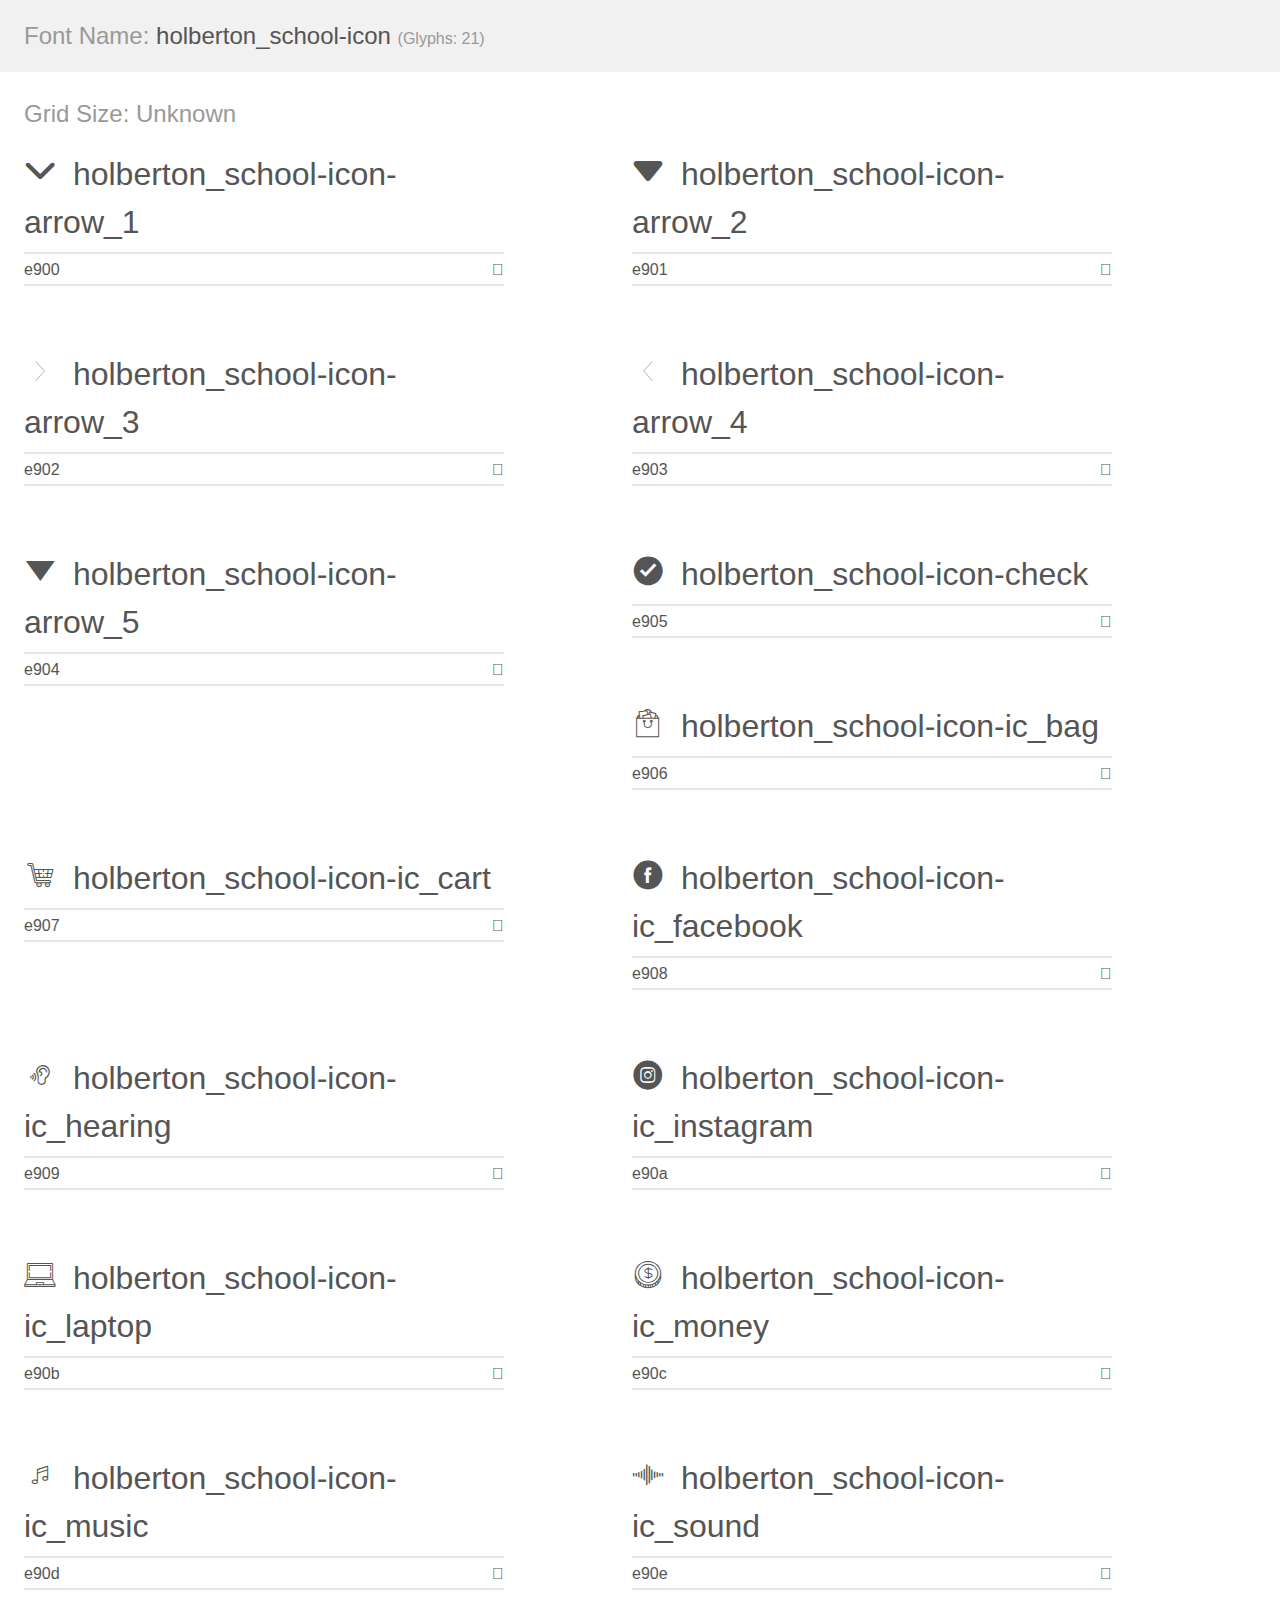
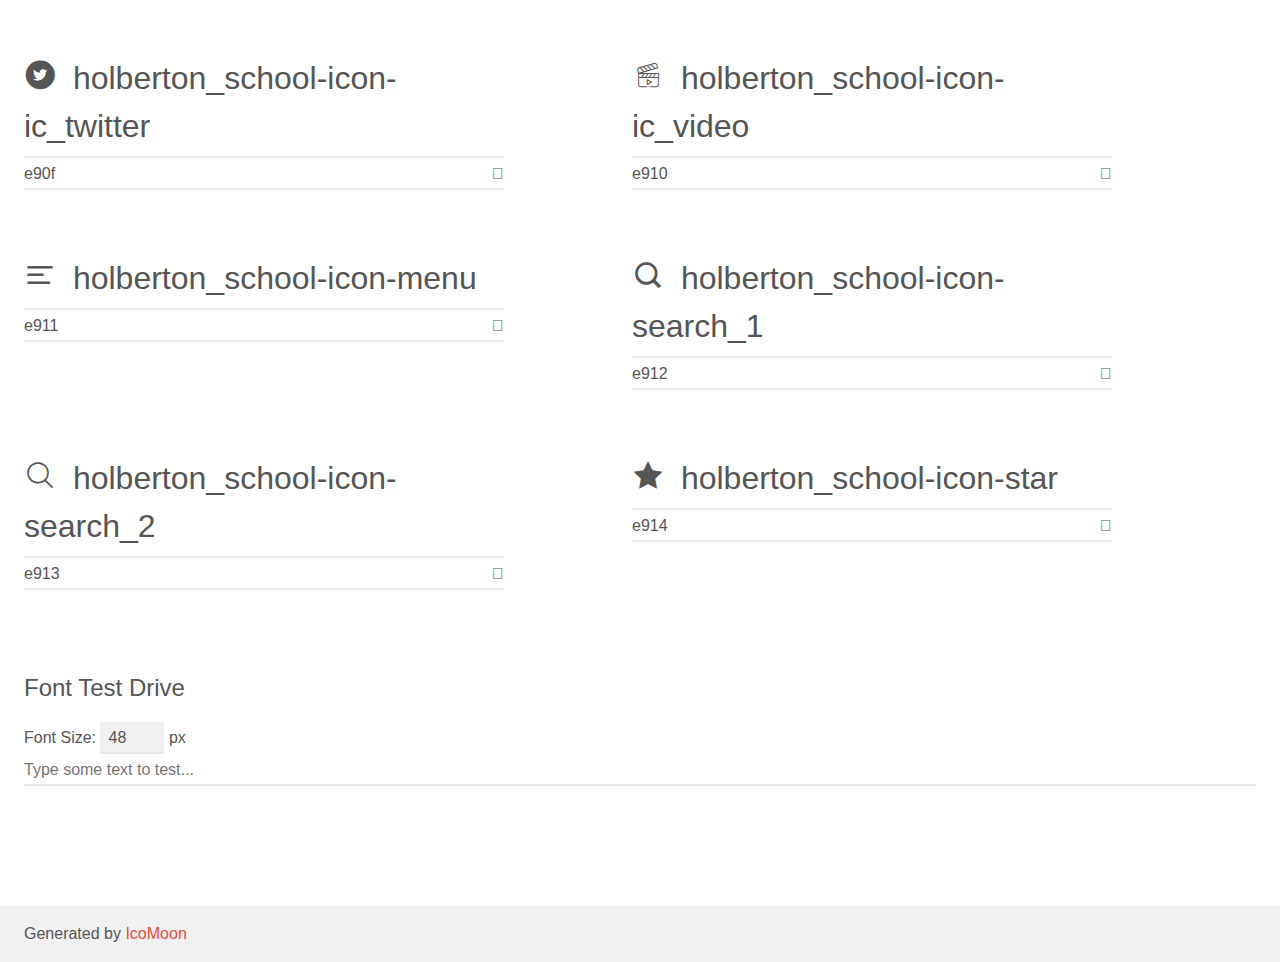
<file: headphones/holberton_school-icon/demo.html>
<!doctype html>
<html>
<head>
    <meta charset="utf-8">
    <title>IcoMoon Demo</title>
    <meta name="description" content="An Icon Font Generated By IcoMoon.io">
    <meta name="viewport" content="width=device-width, initial-scale=1">
    <link rel="stylesheet" href="demo-files/demo.css">
    <link rel="stylesheet" href="style.css"></head>
<body>
    <div class="bgc1 clearfix">
        <h1 class="mhmm mvm"><span class="fgc1">Font Name:</span> holberton_school-icon <small class="fgc1">(Glyphs:&nbsp;21)</small></h1>
    </div>
    <div class="clearfix mhl ptl">
        <h1 class="mvm mtn fgc1">Grid Size: Unknown</h1>
        <div class="glyph fs1">
            <div class="clearfix bshadow0 pbs">
                <span class="holberton_school-icon-arrow_1"></span>
                <span class="mls"> holberton_school-icon-arrow_1</span>
            </div>
            <fieldset class="fs0 size1of1 clearfix hidden-false">
                <input type="text" readonly value="e900" class="unit size1of2" />
                <input type="text" maxlength="1" readonly value="&#xe900;" class="unitRight size1of2 talign-right" />
            </fieldset>
            <div class="fs0 bshadow0 clearfix hidden-true">
                <span class="unit pvs fgc1">liga: </span>
                <input type="text" readonly value="" class="liga unitRight" />
            </div>
        </div>
        <div class="glyph fs1">
            <div class="clearfix bshadow0 pbs">
                <span class="holberton_school-icon-arrow_2"></span>
                <span class="mls"> holberton_school-icon-arrow_2</span>
            </div>
            <fieldset class="fs0 size1of1 clearfix hidden-false">
                <input type="text" readonly value="e901" class="unit size1of2" />
                <input type="text" maxlength="1" readonly value="&#xe901;" class="unitRight size1of2 talign-right" />
            </fieldset>
            <div class="fs0 bshadow0 clearfix hidden-true">
                <span class="unit pvs fgc1">liga: </span>
                <input type="text" readonly value="" class="liga unitRight" />
            </div>
        </div>
        <div class="glyph fs1">
            <div class="clearfix bshadow0 pbs">
                <span class="holberton_school-icon-arrow_3"></span>
                <span class="mls"> holberton_school-icon-arrow_3</span>
            </div>
            <fieldset class="fs0 size1of1 clearfix hidden-false">
                <input type="text" readonly value="e902" class="unit size1of2" />
                <input type="text" maxlength="1" readonly value="&#xe902;" class="unitRight size1of2 talign-right" />
            </fieldset>
            <div class="fs0 bshadow0 clearfix hidden-true">
                <span class="unit pvs fgc1">liga: </span>
                <input type="text" readonly value="" class="liga unitRight" />
            </div>
        </div>
        <div class="glyph fs1">
            <div class="clearfix bshadow0 pbs">
                <span class="holberton_school-icon-arrow_4"></span>
                <span class="mls"> holberton_school-icon-arrow_4</span>
            </div>
            <fieldset class="fs0 size1of1 clearfix hidden-false">
                <input type="text" readonly value="e903" class="unit size1of2" />
                <input type="text" maxlength="1" readonly value="&#xe903;" class="unitRight size1of2 talign-right" />
            </fieldset>
            <div class="fs0 bshadow0 clearfix hidden-true">
                <span class="unit pvs fgc1">liga: </span>
                <input type="text" readonly value="" class="liga unitRight" />
            </div>
        </div>
        <div class="glyph fs1">
            <div class="clearfix bshadow0 pbs">
                <span class="holberton_school-icon-arrow_5"></span>
                <span class="mls"> holberton_school-icon-arrow_5</span>
            </div>
            <fieldset class="fs0 size1of1 clearfix hidden-false">
                <input type="text" readonly value="e904" class="unit size1of2" />
                <input type="text" maxlength="1" readonly value="&#xe904;" class="unitRight size1of2 talign-right" />
            </fieldset>
            <div class="fs0 bshadow0 clearfix hidden-true">
                <span class="unit pvs fgc1">liga: </span>
                <input type="text" readonly value="" class="liga unitRight" />
            </div>
        </div>
        <div class="glyph fs1">
            <div class="clearfix bshadow0 pbs">
                <span class="holberton_school-icon-check"></span>
                <span class="mls"> holberton_school-icon-check</span>
            </div>
            <fieldset class="fs0 size1of1 clearfix hidden-false">
                <input type="text" readonly value="e905" class="unit size1of2" />
                <input type="text" maxlength="1" readonly value="&#xe905;" class="unitRight size1of2 talign-right" />
            </fieldset>
            <div class="fs0 bshadow0 clearfix hidden-true">
                <span class="unit pvs fgc1">liga: </span>
                <input type="text" readonly value="" class="liga unitRight" />
            </div>
        </div>
        <div class="glyph fs1">
            <div class="clearfix bshadow0 pbs">
                <span class="holberton_school-icon-ic_bag"></span>
                <span class="mls"> holberton_school-icon-ic_bag</span>
            </div>
            <fieldset class="fs0 size1of1 clearfix hidden-false">
                <input type="text" readonly value="e906" class="unit size1of2" />
                <input type="text" maxlength="1" readonly value="&#xe906;" class="unitRight size1of2 talign-right" />
            </fieldset>
            <div class="fs0 bshadow0 clearfix hidden-true">
                <span class="unit pvs fgc1">liga: </span>
                <input type="text" readonly value="" class="liga unitRight" />
            </div>
        </div>
        <div class="glyph fs1">
            <div class="clearfix bshadow0 pbs">
                <span class="holberton_school-icon-ic_cart"></span>
                <span class="mls"> holberton_school-icon-ic_cart</span>
            </div>
            <fieldset class="fs0 size1of1 clearfix hidden-false">
                <input type="text" readonly value="e907" class="unit size1of2" />
                <input type="text" maxlength="1" readonly value="&#xe907;" class="unitRight size1of2 talign-right" />
            </fieldset>
            <div class="fs0 bshadow0 clearfix hidden-true">
                <span class="unit pvs fgc1">liga: </span>
                <input type="text" readonly value="" class="liga unitRight" />
            </div>
        </div>
        <div class="glyph fs1">
            <div class="clearfix bshadow0 pbs">
                <span class="holberton_school-icon-ic_facebook"></span>
                <span class="mls"> holberton_school-icon-ic_facebook</span>
            </div>
            <fieldset class="fs0 size1of1 clearfix hidden-false">
                <input type="text" readonly value="e908" class="unit size1of2" />
                <input type="text" maxlength="1" readonly value="&#xe908;" class="unitRight size1of2 talign-right" />
            </fieldset>
            <div class="fs0 bshadow0 clearfix hidden-true">
                <span class="unit pvs fgc1">liga: </span>
                <input type="text" readonly value="" class="liga unitRight" />
            </div>
        </div>
        <div class="glyph fs1">
            <div class="clearfix bshadow0 pbs">
                <span class="holberton_school-icon-ic_hearing"></span>
                <span class="mls"> holberton_school-icon-ic_hearing</span>
            </div>
            <fieldset class="fs0 size1of1 clearfix hidden-false">
                <input type="text" readonly value="e909" class="unit size1of2" />
                <input type="text" maxlength="1" readonly value="&#xe909;" class="unitRight size1of2 talign-right" />
            </fieldset>
            <div class="fs0 bshadow0 clearfix hidden-true">
                <span class="unit pvs fgc1">liga: </span>
                <input type="text" readonly value="" class="liga unitRight" />
            </div>
        </div>
        <div class="glyph fs1">
            <div class="clearfix bshadow0 pbs">
                <span class="holberton_school-icon-ic_instagram"></span>
                <span class="mls"> holberton_school-icon-ic_instagram</span>
            </div>
            <fieldset class="fs0 size1of1 clearfix hidden-false">
                <input type="text" readonly value="e90a" class="unit size1of2" />
                <input type="text" maxlength="1" readonly value="&#xe90a;" class="unitRight size1of2 talign-right" />
            </fieldset>
            <div class="fs0 bshadow0 clearfix hidden-true">
                <span class="unit pvs fgc1">liga: </span>
                <input type="text" readonly value="" class="liga unitRight" />
            </div>
        </div>
        <div class="glyph fs1">
            <div class="clearfix bshadow0 pbs">
                <span class="holberton_school-icon-ic_laptop"></span>
                <span class="mls"> holberton_school-icon-ic_laptop</span>
            </div>
            <fieldset class="fs0 size1of1 clearfix hidden-false">
                <input type="text" readonly value="e90b" class="unit size1of2" />
                <input type="text" maxlength="1" readonly value="&#xe90b;" class="unitRight size1of2 talign-right" />
            </fieldset>
            <div class="fs0 bshadow0 clearfix hidden-true">
                <span class="unit pvs fgc1">liga: </span>
                <input type="text" readonly value="" class="liga unitRight" />
            </div>
        </div>
        <div class="glyph fs1">
            <div class="clearfix bshadow0 pbs">
                <span class="holberton_school-icon-ic_money"></span>
                <span class="mls"> holberton_school-icon-ic_money</span>
            </div>
            <fieldset class="fs0 size1of1 clearfix hidden-false">
                <input type="text" readonly value="e90c" class="unit size1of2" />
                <input type="text" maxlength="1" readonly value="&#xe90c;" class="unitRight size1of2 talign-right" />
            </fieldset>
            <div class="fs0 bshadow0 clearfix hidden-true">
                <span class="unit pvs fgc1">liga: </span>
                <input type="text" readonly value="" class="liga unitRight" />
            </div>
        </div>
        <div class="glyph fs1">
            <div class="clearfix bshadow0 pbs">
                <span class="holberton_school-icon-ic_music"></span>
                <span class="mls"> holberton_school-icon-ic_music</span>
            </div>
            <fieldset class="fs0 size1of1 clearfix hidden-false">
                <input type="text" readonly value="e90d" class="unit size1of2" />
                <input type="text" maxlength="1" readonly value="&#xe90d;" class="unitRight size1of2 talign-right" />
            </fieldset>
            <div class="fs0 bshadow0 clearfix hidden-true">
                <span class="unit pvs fgc1">liga: </span>
                <input type="text" readonly value="" class="liga unitRight" />
            </div>
        </div>
        <div class="glyph fs1">
            <div class="clearfix bshadow0 pbs">
                <span class="holberton_school-icon-ic_sound"></span>
                <span class="mls"> holberton_school-icon-ic_sound</span>
            </div>
            <fieldset class="fs0 size1of1 clearfix hidden-false">
                <input type="text" readonly value="e90e" class="unit size1of2" />
                <input type="text" maxlength="1" readonly value="&#xe90e;" class="unitRight size1of2 talign-right" />
            </fieldset>
            <div class="fs0 bshadow0 clearfix hidden-true">
                <span class="unit pvs fgc1">liga: </span>
                <input type="text" readonly value="" class="liga unitRight" />
            </div>
        </div>
        <div class="glyph fs1">
            <div class="clearfix bshadow0 pbs">
                <span class="holberton_school-icon-ic_twitter"></span>
                <span class="mls"> holberton_school-icon-ic_twitter</span>
            </div>
            <fieldset class="fs0 size1of1 clearfix hidden-false">
                <input type="text" readonly value="e90f" class="unit size1of2" />
                <input type="text" maxlength="1" readonly value="&#xe90f;" class="unitRight size1of2 talign-right" />
            </fieldset>
            <div class="fs0 bshadow0 clearfix hidden-true">
                <span class="unit pvs fgc1">liga: </span>
                <input type="text" readonly value="" class="liga unitRight" />
            </div>
        </div>
        <div class="glyph fs1">
            <div class="clearfix bshadow0 pbs">
                <span class="holberton_school-icon-ic_video"></span>
                <span class="mls"> holberton_school-icon-ic_video</span>
            </div>
            <fieldset class="fs0 size1of1 clearfix hidden-false">
                <input type="text" readonly value="e910" class="unit size1of2" />
                <input type="text" maxlength="1" readonly value="&#xe910;" class="unitRight size1of2 talign-right" />
            </fieldset>
            <div class="fs0 bshadow0 clearfix hidden-true">
                <span class="unit pvs fgc1">liga: </span>
                <input type="text" readonly value="" class="liga unitRight" />
            </div>
        </div>
        <div class="glyph fs1">
            <div class="clearfix bshadow0 pbs">
                <span class="holberton_school-icon-menu"></span>
                <span class="mls"> holberton_school-icon-menu</span>
            </div>
            <fieldset class="fs0 size1of1 clearfix hidden-false">
                <input type="text" readonly value="e911" class="unit size1of2" />
                <input type="text" maxlength="1" readonly value="&#xe911;" class="unitRight size1of2 talign-right" />
            </fieldset>
            <div class="fs0 bshadow0 clearfix hidden-true">
                <span class="unit pvs fgc1">liga: </span>
                <input type="text" readonly value="" class="liga unitRight" />
            </div>
        </div>
        <div class="glyph fs1">
            <div class="clearfix bshadow0 pbs">
                <span class="holberton_school-icon-search_1"></span>
                <span class="mls"> holberton_school-icon-search_1</span>
            </div>
            <fieldset class="fs0 size1of1 clearfix hidden-false">
                <input type="text" readonly value="e912" class="unit size1of2" />
                <input type="text" maxlength="1" readonly value="&#xe912;" class="unitRight size1of2 talign-right" />
            </fieldset>
            <div class="fs0 bshadow0 clearfix hidden-true">
                <span class="unit pvs fgc1">liga: </span>
                <input type="text" readonly value="" class="liga unitRight" />
            </div>
        </div>
        <div class="glyph fs1">
            <div class="clearfix bshadow0 pbs">
                <span class="holberton_school-icon-search_2"></span>
                <span class="mls"> holberton_school-icon-search_2</span>
            </div>
            <fieldset class="fs0 size1of1 clearfix hidden-false">
                <input type="text" readonly value="e913" class="unit size1of2" />
                <input type="text" maxlength="1" readonly value="&#xe913;" class="unitRight size1of2 talign-right" />
            </fieldset>
            <div class="fs0 bshadow0 clearfix hidden-true">
                <span class="unit pvs fgc1">liga: </span>
                <input type="text" readonly value="" class="liga unitRight" />
            </div>
        </div>
        <div class="glyph fs1">
            <div class="clearfix bshadow0 pbs">
                <span class="holberton_school-icon-star"></span>
                <span class="mls"> holberton_school-icon-star</span>
            </div>
            <fieldset class="fs0 size1of1 clearfix hidden-false">
                <input type="text" readonly value="e914" class="unit size1of2" />
                <input type="text" maxlength="1" readonly value="&#xe914;" class="unitRight size1of2 talign-right" />
            </fieldset>
            <div class="fs0 bshadow0 clearfix hidden-true">
                <span class="unit pvs fgc1">liga: </span>
                <input type="text" readonly value="" class="liga unitRight" />
            </div>
        </div>
    </div>

    <!--[if gt IE 8]><!-->
    <div class="mhl clearfix mbl">
        <h1>Font Test Drive</h1>
        <label>
            Font Size: <input id="fontSize" type="number" class="textbox0 mbm"
            min="8" value="48" />
            px
        </label>
        <input id="testText" type="text" class="phl size1of1 mvl"
        placeholder="Type some text to test..." value=""/>
        <div id="testDrive" class="holberton_school-icon-" style="font-family: holberton_school-icon">&nbsp;
        </div>
    </div>
    <!--<![endif]-->
    <div class="bgc1 clearfix">
        <p class="mhl">Generated by <a href="https://icomoon.io/app">IcoMoon</a></p>
    </div>

    <script src="demo-files/demo.js"></script>
</body>
</html>
</file>
<file: headphones/0-styles.css>
@font-face {
    font-family: "Source Sans Pro";
    src: url("./fonts/SourceSansPro-ExtraLight.otf");
    font-weight: lighter;
}

@font-face {
    font-family: "Source Sans Pro";
    src: url("./fonts/SourceSansPro-Bold.otf");
    font-weight: bold;
}

@font-face {
    font-family: "Source Sans Pro";
    src: url("./fonts/SourceSansPro-It.otf");
    font-weight: italic;
}

* {
    margin: 0;
    padding: 0;
    box-sizing: border-box;
}

body {
    font-family: "Source Sans Pro";
    background-image: url("./images/headphones_hero_1.jpg");
    background-repeat: no-repeat;
    background-position: center;
    background-size: cover;
    color: white;
}

.container {
    max-width: 1000px;
    margin: 0 auto;
    padding: 20px;
}

header {
    display: flex;
    justify-content: space-between;
    align-items: center;
    padding: 20px 0;
    position: relative;
}

header .logo img {
    height: 32px;
}

nav a {
    color: white;
    text-decoration: none;
    margin-left: 20px;
    transition: color 0.3s;
    font-size: 12px;
    column-gap: normal;
}

nav a:hover,
nav a:active {
    color: #FF6565;
}

.hero {
    text-align: center;
    margin-top: 50px;
    padding: 100px 20px;
    border-radius: 10px;
}

.hero h1 {
    font-size: 32px;
    margin-bottom: 10px;
}

.hero p {
    font-size: 16px;
    margin-bottom: 20px;
}

.cta-button {
    display: inline-block;
    padding: 10px 20px;
    background-color: #FF6565;
    color: white;
    text-decoration: none;
    border-radius: 20px;
    transition: opacity 0.3s;
    font-size: 14px;
}

.cta-button:hover,
.cta-button:active {
    opacity: 0.9;
}

.content {
    margin-top: 50px;
    text-align: center;
}

/* Dropdown menu */
.menu-toggle {
    display: none;
}

.menu-icon {
    display: none;
    cursor: pointer;
}

.menu-icon span {
    font-size: 1.5em;
}

.menu-icon .menu-icon-close {
    display: none;
}

.dropdown-content {
    display: none;
    position: absolute;
    top: 70px;
    left: 50%;
    transform: translateX(-50%);
    padding: 10px 20px;
    border-radius: 5px;
    text-align: center;
}

.dropdown-content a {
    color: white;
    padding: 12px 16px;
    text-decoration: none;
    display: block;
}

.menu-toggle:checked + .menu-icon .menu-icon-open {
    display: none;
}

.menu-toggle:checked + .menu-icon .menu-icon-close {
    display: inline;
}

.menu-toggle:checked ~ .dropdown-content {
    display: block;
}

@media (max-width: 480px) {
    header {
        flex-direction: column;
    }

    .menu-icon {
        display: block;
    }

    nav {
        display: none;
    }

    .logo {
        order: -1; /* Move logo to the top */
        margin-bottom: 10px;
    }

    .hero h1 {
        font-size: 1.5em;
    }

    .hero p {
        font-size: 1em;
    }

    .cta-button {
        padding: 8px 16px;
    }

    .content p {
        font-size: 0.9em;
    }

    .dropdown-content {
        position: static;
        transform: none;
        background: none; /* Make dropdown content transparent */
        padding: 0;
    }

    .dropdown-content a {
        padding: 8px 0; /* Adjust padding */
    }
}
</file>
<file: headphones/1-styles.css>
@font-face {
    font-family: 'holberton_school-icon';
    src:  url('./fonts/holberton_school-icon.eot?sq4eq4');
    src:  url('./fonts/holberton_school-icon.eot?sq4eq4#iefix') format('embedded-opentype'),
      url('./fonts/holberton_school-icon.ttf?sq4eq4') format('truetype'),
      url('./fonts/holberton_school-icon.woff?sq4eq4') format('woff'),
      url('./fonts/holberton_school-icon.svg?sq4eq4#holberton_school-icon') format('svg');
    font-weight: normal;
    font-style: normal;
    font-display: block;
  }
  
  [class^="holberton_school-icon-"], [class*=" holberton_school-icon-"] {
    /* use !important to prevent issues with browser extensions that change fonts */
    font-family: 'holberton_school-icon' !important;
    speak: none;
    font-style: normal;
    font-weight: normal;
    font-variant: normal;
    text-transform: none;
    line-height: 1;
  
    /* Better Font Rendering =========== */
    -webkit-font-smoothing: antialiased;
    -moz-osx-font-smoothing: grayscale;
  }
  
  .holberton_school-icon-arrow_1:before {
    content: "\e900";
  }
  .holberton_school-icon-arrow_2:before {
    content: "\e901";
  }
  .holberton_school-icon-arrow_3:before {
    content: "\e902";
  }
  .holberton_school-icon-arrow_4:before {
    content: "\e903";
  }
  .holberton_school-icon-arrow_5:before {
    content: "\e904";
  }
  .holberton_school-icon-check:before {
    content: "\e905";
  }
  .holberton_school-icon-ic_bag:before {
    content: "\e906";
  }
  .holberton_school-icon-ic_cart:before {
    content: "\e907";
  }
  .holberton_school-icon-ic_facebook:before {
    content: "\e908";
  }
  .holberton_school-icon-ic_hearing:before {
    content: "\e909";
  }
  .holberton_school-icon-ic_instagram:before {
    content: "\e90a";
  }
  .holberton_school-icon-ic_laptop:before {
    content: "\e90b";
  }
  .holberton_school-icon-ic_money:before {
    content: "\e90c";
  }
  .holberton_school-icon-ic_music:before {
    content: "\e90d";
  }
  .holberton_school-icon-ic_sound:before {
    content: "\e90e";
  }
  .holberton_school-icon-ic_twitter:before {
    content: "\e90f";
  }
  .holberton_school-icon-ic_video:before {
    content: "\e910";
  }
  .holberton_school-icon-menu:before {
    content: "\e911";
  }
  .holberton_school-icon-search_1:before {
    content: "\e912";
  }
  .holberton_school-icon-search_2:before {
    content: "\e913";
  }
  .holberton_school-icon-star:before {
    content: "\e914";
  }  

@font-face {
    font-family: "Source Sans Pro";
    src: url("./fonts/SourceSansPro-ExtraLight.otf");
    font-weight: lighter;
}

@font-face {
    font-family: "Source Sans Pro";
    src: url("./fonts/SourceSansPro-Bold.otf");
    font-weight: bold;
}

@font-face {
    font-family: "Source Sans Pro";
    src: url("./fonts/SourceSansPro-It.otf");
    font-weight: italic;
}

* {
    margin: 0;
    padding: 0;
    box-sizing: border-box;
}

body {
    font-family: "Source Sans Pro";
}

.container {
    color: white;
    max-width: 100%;
    margin: 0 auto;
    padding: 20px;
    background-image: url("./images/headphones_hero_1.jpg");
    background-repeat: no-repeat;
    background-position: center;
    background-size: cover;
}

header {
    display: flex;
    justify-content: space-between;
    align-items: center;
    padding: 20px 0;
    position: relative;
    margin: 27px 200px;
}

header .logo img {
    height: 32px;
}

nav a {
    color: white;
    text-decoration: none;
    margin-left: 20px;
    transition: color 0.3s;
    font-size: 12px;
    column-gap: normal;
}

nav a:hover,
nav a:active {
    color: #FF6565;
}

.hero {
    text-align: center;
    margin-top: 50px;
    padding: 100px 20px;
    border-radius: 10px;
}

.hero h1 {
    font-size: 32px;
    margin-bottom: 10px;
}

.hero p {
    font-size: 16px;
    margin-bottom: 20px;
}

.cta-button {
    display: inline-block;
    padding: 10px 20px;
    background-color: #FF6565;
    color: white;
    text-decoration: none;
    border-radius: 20px;
    transition: opacity 0.3s;
    font-size: 14px;
}

.cta-button:hover,
.cta-button:active {
    opacity: 0.9;
    color: white;
}

.content {
    font-size: 16px;
    text-align: center;
    padding-bottom: 100px;
}

/* Dropdown menu */
.menu-toggle {
    display: none;
}

.menu-icon {
    display: none;
    cursor: pointer;
}

.menu-icon span {
    font-size: 1.5em;
}

.menu-icon .menu-icon-close {
    display: none;
}

.dropdown-content {
    display: none;
    position: absolute;
    top: 70px;
    left: 50%;
    transform: translateX(-50%);
    padding: 10px 20px;
    border-radius: 5px;
    text-align: center;
}

.dropdown-content a {
    color: white;
    padding: 12px 16px;
    text-decoration: none;
    display: block;
}

.menu-toggle:checked + .menu-icon .menu-icon-open {
    display: none;
}

.menu-toggle:checked + .menu-icon .menu-icon-close {
    display: inline;
}

.menu-toggle:checked ~ .dropdown-content {
    display: block;
}

@media (max-width: 480px) {
    header {
        flex-direction: column;
    }

    .menu-icon {
        display: block;
    }

    nav {
        display: none;
    }

    .logo {
        order: -1;
        margin-bottom: 10px;
    }

    .hero h1 {
        font-size: 1.5em;
    }

    .hero p {
        font-size: 1em;
    }

    .cta-button {
        padding: 8px 16px;
    }

    .content p {
        font-size: 0.9em;
    }

    .dropdown-content {
        position: static;
        transform: none;
        background: none;
        padding: 0;
    }

    .dropdown-content a {
        padding: 8px 0;
    }
}


/* What We Do Section */

.what-we-do-Container {
    max-width: 1000px;
    margin: 0 auto;
    padding: 20px;
    text-align: center;
}

.what-we-do h2 {
    font-size: 32px;
    margin-bottom: 40px;
    margin-top: 110px;
}

.what-we-do p {
    font-size: 16px;
    margin-bottom: 50px;
    width: 637px;
    margin-left: auto;
    margin-right: auto;
}

.services {
    display: flex;
    justify-content: space-around;
    flex-wrap: wrap;
    margin-top: 97px;
    margin-bottom: 110px;
}

.service {
    width: 20%;
    text-align: center;
    margin-bottom: 20px;
    display: flex;
    flex-direction: column;
}

.service i span{
    color: #FF6565;
    font-size: 70px;
}

.service h3 {
    font-size: 18px;
}

.service p {
    font-size: 14px;
    width: 207px;
}

.icon-ic_sound:before {
    content: "\e90e";
}

.icon-ic_video:before {
    content: "\e910";
}

.icon-ic_music:before {
    content: "\e90d";
}

.icon-ic_hearing:before {
    content: "\e909";
}

/* Responsive styles */
@media (max-width: 480px) {
    .service {
        width: 100%;
    }
}
</file>
<file: headphones/2-styles.css>
@font-face {
    font-family: 'holberton_school-icon';
    src:  url('./fonts/holberton_school-icon.eot?sq4eq4');
    src:  url('./fonts/holberton_school-icon.eot?sq4eq4#iefix') format('embedded-opentype'),
      url('./fonts/holberton_school-icon.ttf?sq4eq4') format('truetype'),
      url('./fonts/holberton_school-icon.woff?sq4eq4') format('woff'),
      url('./fonts/holberton_school-icon.svg?sq4eq4#holberton_school-icon') format('svg');
    font-weight: normal;
    font-style: normal;
    font-display: block;
  }
  
  [class^="holberton_school-icon-"], [class*=" holberton_school-icon-"] {
    /* use !important to prevent issues with browser extensions that change fonts */
    font-family: 'holberton_school-icon' !important;
    speak: none;
    font-style: normal;
    font-weight: normal;
    font-variant: normal;
    text-transform: none;
    line-height: 1;
  
    /* Better Font Rendering =========== */
    -webkit-font-smoothing: antialiased;
    -moz-osx-font-smoothing: grayscale;
  }
  
  .holberton_school-icon-arrow_1:before {
    content: "\e900";
  }
  .holberton_school-icon-arrow_2:before {
    content: "\e901";
  }
  .holberton_school-icon-arrow_3:before {
    content: "\e902";
  }
  .holberton_school-icon-arrow_4:before {
    content: "\e903";
  }
  .holberton_school-icon-arrow_5:before {
    content: "\e904";
  }
  .holberton_school-icon-check:before {
    content: "\e905";
  }
  .holberton_school-icon-ic_bag:before {
    content: "\e906";
  }
  .holberton_school-icon-ic_cart:before {
    content: "\e907";
  }
  .holberton_school-icon-ic_facebook:before {
    content: "\e908";
  }
  .holberton_school-icon-ic_hearing:before {
    content: "\e909";
  }
  .holberton_school-icon-ic_instagram:before {
    content: "\e90a";
  }
  .holberton_school-icon-ic_laptop:before {
    content: "\e90b";
  }
  .holberton_school-icon-ic_money:before {
    content: "\e90c";
  }
  .holberton_school-icon-ic_music:before {
    content: "\e90d";
  }
  .holberton_school-icon-ic_sound:before {
    content: "\e90e";
  }
  .holberton_school-icon-ic_twitter:before {
    content: "\e90f";
  }
  .holberton_school-icon-ic_video:before {
    content: "\e910";
  }
  .holberton_school-icon-menu:before {
    content: "\e911";
  }
  .holberton_school-icon-search_1:before {
    content: "\e912";
  }
  .holberton_school-icon-search_2:before {
    content: "\e913";
  }
  .holberton_school-icon-star:before {
    content: "\e914";
  }  

@font-face {
    font-family: "Source Sans Pro";
    src: url("./fonts/SourceSansPro-ExtraLight.otf");
    font-weight: lighter;
}

@font-face {
    font-family: "Source Sans Pro";
    src: url("./fonts/SourceSansPro-Bold.otf");
    font-weight: bold;
}

@font-face {
    font-family: "Source Sans Pro";
    src: url("./fonts/SourceSansPro-It.otf");
    font-weight: italic;
}

* {
    margin: 0;
    padding: 0;
    box-sizing: border-box;
}

body {
    font-family: "Source Sans Pro";
}

.container {
    color: white;
    max-width: 100%;
    margin: 0 auto;
    padding: 20px;
    background-image: url("./images/headphones_hero_1.jpg");
    background-repeat: no-repeat;
    background-position: center;
    background-size: cover;
}

header {
    display: flex;
    justify-content: space-between;
    align-items: center;
    padding: 20px 0;
    position: relative;
    margin: 27px 200px;
}

header .logo img {
    height: 32px;
}

nav a {
    color: white;
    text-decoration: none;
    margin-left: 20px;
    transition: color 0.3s;
    font-size: 12px;
    column-gap: normal;
}

nav a:hover,
nav a:active {
    color: #FF6565;
}

.hero {
    text-align: center;
    margin-top: 50px;
    padding: 100px 20px;
    border-radius: 10px;
}

.hero h1 {
    font-size: 32px;
    margin-bottom: 10px;
}

.hero p {
    font-size: 16px;
    margin-bottom: 20px;
}

.cta-button {
    display: inline-block;
    padding: 10px 20px;
    background-color: #FF6565;
    color: white;
    text-decoration: none;
    border-radius: 20px;
    transition: opacity 0.3s;
    font-size: 14px;
}

.cta-button:hover,
.cta-button:active {
    opacity: 0.9;
    color: white;
}

.content {
    font-size: 16px;
    text-align: center;
    padding-bottom: 100px;
}

/* Dropdown menu */
.menu-toggle {
    display: none;
}

.menu-icon {
    display: none;
    cursor: pointer;
}

.menu-icon span {
    font-size: 1.5em;
}

.menu-icon .menu-icon-close {
    display: none;
}

.dropdown-content {
    display: none;
    position: absolute;
    top: 70px;
    left: 50%;
    transform: translateX(-50%);
    padding: 10px 20px;
    border-radius: 5px;
    text-align: center;
}

.dropdown-content a {
    color: white;
    padding: 12px 16px;
    text-decoration: none;
    display: block;
}

.menu-toggle:checked + .menu-icon .menu-icon-open {
    display: none;
}

.menu-toggle:checked + .menu-icon .menu-icon-close {
    display: inline;
}

.menu-toggle:checked ~ .dropdown-content {
    display: block;
}

@media (max-width: 480px) {
    header {
        flex-direction: column;
    }

    .menu-icon {
        display: block;
    }

    nav {
        display: none;
    }

    .logo {
        order: -1;
        margin-bottom: 10px;
    }

    .hero h1 {
        font-size: 1.5em;
    }

    .hero p {
        font-size: 1em;
    }

    .cta-button {
        padding: 8px 16px;
    }

    .content p {
        font-size: 0.9em;
    }

    .dropdown-content {
        position: static;
        transform: none;
        background: none;
        padding: 0;
    }

    .dropdown-content a {
        padding: 8px 0;
    }
}


/* What We Do Section */

.what-we-do-Container {
    max-width: 1000px;
    margin: 0 auto;
    padding: 20px;
    text-align: center;
}

.what-we-do h2 {
    font-size: 32px;
    margin-bottom: 40px;
    margin-top: 110px;
}

.what-we-do p {
    font-size: 16px;
    margin-bottom: 50px;
    width: 637px;
    margin-left: auto;
    margin-right: auto;
}

.services {
    display: flex;
    justify-content: space-around;
    flex-wrap: wrap;
    margin-top: 97px;
    margin-bottom: 110px;
}

.service {
    width: 20%;
    text-align: center;
    margin-bottom: 20px;
    display: flex;
    flex-direction: column;
}

.service i span{
    color: #FF6565;
    font-size: 70px;
}

.service h3 {
    font-size: 18px;
}

.service p {
    font-size: 14px;
    width: 207px;
}

.icon-ic_sound:before {
    content: "\e90e";
}

.icon-ic_video:before {
    content: "\e910";
}

.icon-ic_music:before {
    content: "\e90d";
}

.icon-ic_hearing:before {
    content: "\e909";
}

/* Responsive styles */
@media (max-width: 480px) {
    .service {
        width: 100%;
    }
}


/*Our Results Section*/

.results-container {
    max-width: 100%;
    margin: 0 auto;
    text-align: center;
}

.results {
    background: url('./images/headphones_hero_2.jpg') no-repeat center center;
    background-size: cover;
    color: #fff;
    padding: 50px 20px;
    height: 710px;
}

.results h2 {
    font-size: 32px;
    margin-bottom: 20px;
    padding-top: 141px;
}

.results p {
    font-size: 16px;
    margin-bottom: 50px;
    max-width: 637px;
    text-align: center;
    margin-right: auto;
    margin-left: auto;
}

.results-row {
    display: flex;
    justify-content: space-around;
}

.result-item {
    position: relative;
    display: flex;
    flex-direction: column;
    margin: 20px;
    text-align: center;
    background-image: url("./images/pentagone.png");
    background-size: contain;
    background-repeat: no-repeat;
    justify-content: center;
    width: 190px;
    height: 190px;
}

.result-item span:first-child {
    font-size: 46px;
} 

.result-item span:last-child {
    font-size: 14px;
} 

/* Hover and active states */
img:hover, img:active, .pentagon:hover, .pentagon:active {
    color: #883131;
    opacity: 0.9;
}

/* Responsive styles */
@media (max-width: 480px) {
    .hexagon {
        width: 80px;
        height: 92.37px;
        margin: 5px;
    }

    .results h2 {
        font-size: 1.5em;
    }

    .results p {
        font-size: 1em;
    }
}
</file>
<file: headphones/3-styles.css>
@font-face {
    font-family: 'holberton_school-icon';
    src:  url('./fonts/holberton_school-icon.eot?sq4eq4');
    src:  url('./fonts/holberton_school-icon.eot?sq4eq4#iefix') format('embedded-opentype'),
      url('./fonts/holberton_school-icon.ttf?sq4eq4') format('truetype'),
      url('./fonts/holberton_school-icon.woff?sq4eq4') format('woff'),
      url('./fonts/holberton_school-icon.svg?sq4eq4#holberton_school-icon') format('svg');
    font-weight: normal;
    font-style: normal;
    font-display: block;
  }
  
  [class^="holberton_school-icon-"], [class*=" holberton_school-icon-"] {
    /* use !important to prevent issues with browser extensions that change fonts */
    font-family: 'holberton_school-icon' !important;
    speak: none;
    font-style: normal;
    font-weight: normal;
    font-variant: normal;
    text-transform: none;
    line-height: 1;
  
    /* Better Font Rendering =========== */
    -webkit-font-smoothing: antialiased;
    -moz-osx-font-smoothing: grayscale;
  }
  
  .holberton_school-icon-arrow_1:before {
    content: "\e900";
  }
  .holberton_school-icon-arrow_2:before {
    content: "\e901";
  }
  .holberton_school-icon-arrow_3:before {
    content: "\e902";
  }
  .holberton_school-icon-arrow_4:before {
    content: "\e903";
  }
  .holberton_school-icon-arrow_5:before {
    content: "\e904";
  }
  .holberton_school-icon-check:before {
    content: "\e905";
  }
  .holberton_school-icon-ic_bag:before {
    content: "\e906";
  }
  .holberton_school-icon-ic_cart:before {
    content: "\e907";
  }
  .holberton_school-icon-ic_facebook:before {
    content: "\e908";
  }
  .holberton_school-icon-ic_hearing:before {
    content: "\e909";
  }
  .holberton_school-icon-ic_instagram:before {
    content: "\e90a";
  }
  .holberton_school-icon-ic_laptop:before {
    content: "\e90b";
  }
  .holberton_school-icon-ic_money:before {
    content: "\e90c";
  }
  .holberton_school-icon-ic_music:before {
    content: "\e90d";
  }
  .holberton_school-icon-ic_sound:before {
    content: "\e90e";
  }
  .holberton_school-icon-ic_twitter:before {
    content: "\e90f";
  }
  .holberton_school-icon-ic_video:before {
    content: "\e910";
  }
  .holberton_school-icon-menu:before {
    content: "\e911";
  }
  .holberton_school-icon-search_1:before {
    content: "\e912";
  }
  .holberton_school-icon-search_2:before {
    content: "\e913";
  }
  .holberton_school-icon-star:before {
    content: "\e914";
  }  

@font-face {
    font-family: "Source Sans Pro";
    src: url("./fonts/SourceSansPro-ExtraLight.otf");
    font-weight: lighter;
}

@font-face {
    font-family: "Source Sans Pro";
    src: url("./fonts/SourceSansPro-Bold.otf");
    font-weight: bold;
}

@font-face {
    font-family: "Source Sans Pro";
    src: url("./fonts/SourceSansPro-It.otf");
    font-weight: italic;
}

* {
    margin: 0;
    padding: 0;
    box-sizing: border-box;
}

body {
    font-family: "Source Sans Pro";
}

.container {
    color: white;
    max-width: 100%;
    margin: 0 auto;
    padding: 20px;
    background-image: url("./images/headphones_hero_1.jpg");
    background-repeat: no-repeat;
    background-position: center;
    background-size: cover;
}

header {
    display: flex;
    justify-content: space-between;
    align-items: center;
    padding: 20px 0;
    position: relative;
    margin: 27px 200px;
}

header .logo img {
    height: 32px;
}

nav a {
    color: white;
    text-decoration: none;
    margin-left: 20px;
    transition: color 0.3s;
    font-size: 12px;
    column-gap: normal;
}

nav a:hover,
nav a:active {
    color: #FF6565;
}

.hero {
    text-align: center;
    margin-top: 50px;
    padding: 100px 20px;
    border-radius: 10px;
}

.hero h1 {
    font-size: 32px;
    margin-bottom: 10px;
}

.hero p {
    font-size: 16px;
    margin-bottom: 20px;
}

.cta-button {
    display: inline-block;
    padding: 10px 20px;
    background-color: #FF6565;
    color: white;
    text-decoration: none;
    border-radius: 20px;
    transition: opacity 0.3s;
    font-size: 14px;
}

.cta-button:hover,
.cta-button:active {
    opacity: 0.9;
    color: white;
}

.content {
    font-size: 16px;
    text-align: center;
    padding-bottom: 100px;
}

/* Dropdown menu */
.menu-toggle {
    display: none;
}

.menu-icon {
    display: none;
    cursor: pointer;
}

.menu-icon span {
    font-size: 1.5em;
}

.menu-icon .menu-icon-close {
    display: none;
}

.dropdown-content {
    display: none;
    position: absolute;
    top: 70px;
    left: 50%;
    transform: translateX(-50%);
    padding: 10px 20px;
    border-radius: 5px;
    text-align: center;
}

.dropdown-content a {
    color: white;
    padding: 12px 16px;
    text-decoration: none;
    display: block;
}

.menu-toggle:checked + .menu-icon .menu-icon-open {
    display: none;
}

.menu-toggle:checked + .menu-icon .menu-icon-close {
    display: inline;
}

.menu-toggle:checked ~ .dropdown-content {
    display: block;
}

@media (max-width: 480px) {
    header {
        flex-direction: column;
    }

    .menu-icon {
        display: block;
    }

    nav {
        display: none;
    }

    .logo {
        order: -1;
        margin-bottom: 10px;
    }

    .hero h1 {
        font-size: 1.5em;
    }

    .hero p {
        font-size: 1em;
    }

    .cta-button {
        padding: 8px 16px;
    }

    .content p {
        font-size: 0.9em;
    }

    .dropdown-content {
        position: static;
        transform: none;
        background: none;
        padding: 0;
    }

    .dropdown-content a {
        padding: 8px 0;
    }
}


/* What We Do Section */

.what-we-do-Container {
    max-width: 1000px;
    margin: 0 auto;
    padding: 20px;
    text-align: center;
}

.what-we-do h2 {
    font-size: 32px;
    margin-bottom: 40px;
    margin-top: 110px;
}

.what-we-do p {
    font-size: 16px;
    margin-bottom: 50px;
    width: 637px;
    margin-left: auto;
    margin-right: auto;
}

.services {
    display: flex;
    justify-content: space-around;
    flex-wrap: wrap;
    margin-top: 97px;
    margin-bottom: 110px;
}

.service {
    width: 20%;
    text-align: center;
    margin-bottom: 20px;
    display: flex;
    flex-direction: column;
}

.service i span{
    color: #FF6565;
    font-size: 70px;
}

.service h3 {
    font-size: 18px;
}

.service p {
    font-size: 14px;
    width: 207px;
}

.icon-ic_sound:before {
    content: "\e90e";
}

.icon-ic_video:before {
    content: "\e910";
}

.icon-ic_music:before {
    content: "\e90d";
}

.icon-ic_hearing:before {
    content: "\e909";
}

/* Responsive styles */
@media (max-width: 480px) {
    .service {
        width: 100%;
    }
}


/*Our Results Section*/

.results-container {
    max-width: 100%;
    margin: 0 auto;
    text-align: center;
}

.results {
    background: url('./images/headphones_hero_2.jpg') no-repeat center center;
    background-size: cover;
    color: #fff;
    padding: 50px 20px;
    height: 710px;
}

.results h2 {
    font-size: 32px;
    margin-bottom: 20px;
    padding-top: 141px;
}

.results p {
    font-size: 16px;
    margin-bottom: 50px;
    max-width: 637px;
    text-align: center;
    margin-right: auto;
    margin-left: auto;
}

.results-row {
    display: flex;
    justify-content: space-around;
}

.result-item {
    position: relative;
    display: flex;
    flex-direction: column;
    margin: 20px;
    text-align: center;
    background-image: url("./images/pentagone.png");
    background-size: contain;
    background-repeat: no-repeat;
    justify-content: center;
    width: 190px;
    height: 190px;
}

.result-item span:first-child {
    font-size: 46px;
} 

.result-item span:last-child {
    font-size: 14px;
} 

/* Hover and active states */
img:hover, img:active, .pentagon:hover, .pentagon:active {
    color: #883131;
    opacity: 0.9;
}

/* Responsive styles */
@media (max-width: 480px) {
    .hexagon {
        width: 80px;
        height: 92.37px;
        margin: 5px;
    }

    .results h2 {
        font-size: 1.5em;
    }

    .results p {
        font-size: 1em;
    }
}

/* Contact us */


.contact {
    margin-top: 50px;
    padding: 50px 20px;
    background-color: white;
    width: 1400px;
    height: 650px;
}

.contact h2 {
    font-size: 32px;
    margin-bottom: 20px;
    text-align: center;
    padding-top: 110px;
}

.contact form {
    display: flex;
    flex-direction: column;
    align-items: center;
}

.input-container {
    width: 30%;
    margin-top: 20px;
    position: relative;
}

.contact input {
    font-family: "Source Sans Pro";
    font-weight: normal;
    width: 100%;
    padding: 10px 0;
    border: none;
    border-bottom: 1px solid lightgray;
    font-size: 14px;
    background-color: transparent;
}

.contact input::placeholder {
    color: #000000;
}

.cta-button {
    background-color: #FF6565;
    color: white;
    border: none;
    padding: 15px 30px;
    font-size: 14px;
    margin-top: 30px;
    cursor: pointer;
    border-radius: 30px;
}

.cta-button:hover, .cta-button:active {
    opacity: 0.9;
}

/* Hover and active states */
a:hover, a:active {
    color: #FF6565;
    opacity: 0.9;
}

/* Responsive styles */
@media (max-width: 480px) {
    .contact h2 {
        font-size: 1.5em;
    }

    .contact label {
        font-size: 1em;
    }

    .contact input, .contact textarea {
        width: 90%;
    }
}
</file>
<file: headphones/4-styles.css>
@font-face {
    font-family: 'holberton_school-icon';
    src:  url('./fonts/holberton_school-icon.eot?sq4eq4');
    src:  url('./fonts/holberton_school-icon.eot?sq4eq4#iefix') format('embedded-opentype'),
      url('./fonts/holberton_school-icon.ttf?sq4eq4') format('truetype'),
      url('./fonts/holberton_school-icon.woff?sq4eq4') format('woff'),
      url('./fonts/holberton_school-icon.svg?sq4eq4#holberton_school-icon') format('svg');
    font-weight: normal;
    font-style: normal;
    font-display: block;
  }
  
  [class^="holberton_school-icon-"], [class*=" holberton_school-icon-"] {
    /* use !important to prevent issues with browser extensions that change fonts */
    font-family: 'holberton_school-icon' !important;
    speak: none;
    font-style: normal;
    font-weight: normal;
    font-variant: normal;
    text-transform: none;
    line-height: 1;
  
    /* Better Font Rendering =========== */
    -webkit-font-smoothing: antialiased;
    -moz-osx-font-smoothing: grayscale;
  }
  
  .holberton_school-icon-arrow_1:before {
    content: "\e900";
  }
  .holberton_school-icon-arrow_2:before {
    content: "\e901";
  }
  .holberton_school-icon-arrow_3:before {
    content: "\e902";
  }
  .holberton_school-icon-arrow_4:before {
    content: "\e903";
  }
  .holberton_school-icon-arrow_5:before {
    content: "\e904";
  }
  .holberton_school-icon-check:before {
    content: "\e905";
  }
  .holberton_school-icon-ic_bag:before {
    content: "\e906";
  }
  .holberton_school-icon-ic_cart:before {
    content: "\e907";
  }
  .holberton_school-icon-ic_facebook:before {
    content: "\e908";
  }
  .holberton_school-icon-ic_hearing:before {
    content: "\e909";
  }
  .holberton_school-icon-ic_instagram:before {
    content: "\e90a";
  }
  .holberton_school-icon-ic_laptop:before {
    content: "\e90b";
  }
  .holberton_school-icon-ic_money:before {
    content: "\e90c";
  }
  .holberton_school-icon-ic_music:before {
    content: "\e90d";
  }
  .holberton_school-icon-ic_sound:before {
    content: "\e90e";
  }
  .holberton_school-icon-ic_twitter:before {
    content: "\e90f";
  }
  .holberton_school-icon-ic_video:before {
    content: "\e910";
  }
  .holberton_school-icon-menu:before {
    content: "\e911";
  }
  .holberton_school-icon-search_1:before {
    content: "\e912";
  }
  .holberton_school-icon-search_2:before {
    content: "\e913";
  }
  .holberton_school-icon-star:before {
    content: "\e914";
  }  

@font-face {
    font-family: "Source Sans Pro";
    src: url("./fonts/SourceSansPro-ExtraLight.otf");
    font-weight: lighter;
}

@font-face {
    font-family: "Source Sans Pro";
    src: url("./fonts/SourceSansPro-Bold.otf");
    font-weight: bold;
}

@font-face {
    font-family: "Source Sans Pro";
    src: url("./fonts/SourceSansPro-It.otf");
    font-weight: italic;
}

* {
    margin: 0;
    padding: 0;
    box-sizing: border-box;
}

body {
    font-family: "Source Sans Pro";
}

.container {
    color: white;
    max-width: 100%;
    margin: 0 auto;
    padding: 20px;
    background-image: url("./images/headphones_hero_1.jpg");
    background-repeat: no-repeat;
    background-position: center;
    background-size: cover;
}

header {
    display: flex;
    justify-content: space-between;
    align-items: center;
    padding: 20px 0;
    position: relative;
    margin: 27px 200px;
}

header .logo img {
    height: 32px;
}

nav a {
    color: white;
    text-decoration: none;
    margin-left: 20px;
    transition: color 0.3s;
    font-size: 12px;
    column-gap: normal;
}

nav a:hover,
nav a:active {
    color: #FF6565;
}

.hero {
    text-align: center;
    margin-top: 50px;
    padding: 100px 20px;
    border-radius: 10px;
}

.hero h1 {
    font-size: 32px;
    margin-bottom: 10px;
}

.hero p {
    font-size: 16px;
    margin-bottom: 20px;
}

.cta-button {
    display: inline-block;
    padding: 10px 20px;
    background-color: #FF6565;
    color: white;
    text-decoration: none;
    border-radius: 20px;
    transition: opacity 0.3s;
    font-size: 14px;
}

.cta-button:hover,
.cta-button:active {
    opacity: 0.9;
    color: white;
}

.content {
    font-size: 16px;
    text-align: center;
    padding-bottom: 100px;
}

/* Dropdown menu */
.menu-toggle {
    display: none;
}

.menu-icon {
    display: none;
    cursor: pointer;
}

.menu-icon span {
    font-size: 1.5em;
}

.menu-icon .menu-icon-close {
    display: none;
}

.dropdown-content {
    display: none;
    position: absolute;
    top: 70px;
    left: 50%;
    transform: translateX(-50%);
    padding: 10px 20px;
    border-radius: 5px;
    text-align: center;
}

.dropdown-content a {
    color: white;
    padding: 12px 16px;
    text-decoration: none;
    display: block;
}

.menu-toggle:checked + .menu-icon .menu-icon-open {
    display: none;
}

.menu-toggle:checked + .menu-icon .menu-icon-close {
    display: inline;
}

.menu-toggle:checked ~ .dropdown-content {
    display: block;
}

@media (max-width: 480px) {
    header {
        flex-direction: column;
    }

    .menu-icon {
        display: block;
    }

    nav {
        display: none;
    }

    .logo {
        order: -1;
        margin-bottom: 10px;
    }

    .hero h1 {
        font-size: 1.5em;
    }

    .hero p {
        font-size: 1em;
    }

    .cta-button {
        padding: 8px 16px;
    }

    .content p {
        font-size: 0.9em;
    }

    .dropdown-content {
        position: static;
        transform: none;
        background: none;
        padding: 0;
    }

    .dropdown-content a {
        padding: 8px 0;
    }
}


/* What We Do Section */

.what-we-do-Container {
    max-width: 1000px;
    margin: 0 auto;
    padding: 20px;
    text-align: center;
}

.what-we-do h2 {
    font-size: 32px;
    margin-bottom: 40px;
    margin-top: 110px;
}

.what-we-do p {
    font-size: 16px;
    margin-bottom: 50px;
    width: 637px;
    margin-left: auto;
    margin-right: auto;
}

.services {
    display: flex;
    justify-content: space-around;
    flex-wrap: wrap;
    margin-top: 97px;
    margin-bottom: 110px;
}

.service {
    width: 20%;
    text-align: center;
    margin-bottom: 20px;
    display: flex;
    flex-direction: column;
}

.service i span{
    color: #FF6565;
    font-size: 70px;
}

.service h3 {
    font-size: 18px;
}

.service p {
    font-size: 14px;
    width: 207px;
}

.icon-ic_sound:before {
    content: "\e90e";
}

.icon-ic_video:before {
    content: "\e910";
}

.icon-ic_music:before {
    content: "\e90d";
}

.icon-ic_hearing:before {
    content: "\e909";
}

/* Responsive styles */
@media (max-width: 480px) {
    .service {
        width: 100%;
    }
}


/*Our Results Section*/

.results-container {
    max-width: 100%;
    margin: 0 auto;
    text-align: center;
}

.results {
    background: url('./images/headphones_hero_2.jpg') no-repeat center center;
    background-size: cover;
    color: #fff;
    padding: 50px 20px;
    height: 710px;
}

.results h2 {
    font-size: 32px;
    margin-bottom: 20px;
    padding-top: 141px;
}

.results p {
    font-size: 16px;
    margin-bottom: 50px;
    max-width: 637px;
    text-align: center;
    margin-right: auto;
    margin-left: auto;
}

.results-row {
    display: flex;
    justify-content: space-around;
}

.result-item {
    position: relative;
    display: flex;
    flex-direction: column;
    margin: 20px;
    text-align: center;
    background-image: url("./images/pentagone.png");
    background-size: contain;
    background-repeat: no-repeat;
    justify-content: center;
    width: 190px;
    height: 190px;
}

.result-item span:first-child {
    font-size: 46px;
} 

.result-item span:last-child {
    font-size: 14px;
} 

/* Hover and active states */
img:hover, img:active, .pentagon:hover, .pentagon:active {
    color: #883131;
    opacity: 0.9;
}

/* Responsive styles */
@media (max-width: 480px) {
    .hexagon {
        width: 80px;
        height: 92.37px;
        margin: 5px;
    }

    .results h2 {
        font-size: 1.5em;
    }

    .results p {
        font-size: 1em;
    }
}


/* Contact us */

.contact {
    margin-top: 50px;
    padding: 50px 20px;
    background-color: white;
    width: 1400px;
    height: 650px;
}

.contact h2 {
    font-size: 32px;
    margin-bottom: 20px;
    text-align: center;
    padding-top: 110px;
}

.contact form {
    display: flex;
    flex-direction: column;
    align-items: center;
}

.input-container {
    width: 30%;
    margin-top: 20px;
    position: relative;
}

.contact input {
    font-family: "Source Sans Pro";
    font-weight: normal;
    width: 100%;
    padding: 10px 0;
    border: none;
    border-bottom: 1px solid lightgray;
    font-size: 14px;
    background-color: transparent;
}

.contact input::placeholder {
    color: #000000;
}

.cta-button {
    background-color: #FF6565;
    color: white;
    border: none;
    padding: 15px 30px;
    font-size: 14px;
    margin-top: 30px;
    cursor: pointer;
    border-radius: 30px;
}

.cta-button:hover, .cta-button:active {
    opacity: 0.9;
}

/* Hover and active states */
a:hover, a:active {
    color: #FF6565;
    opacity: 0.9;
}

/* Responsive styles */
@media (max-width: 480px) {
    .contact h2 {
        font-size: 1.5em;
    }

    .contact label {
        font-size: 1em;
    }

    .contact input, .contact textarea {
        width: 90%;
    }
}


/* Footer Section */

.footer-container {
    max-width: 1000px;
    margin: 0 auto;
    padding: 20px;
    text-align: center;
}

.footer {
    background-color: #0b1c2c;
    padding: 20px 0;
    color: #fff;
}

.footer-content {
    display: flex;
    justify-content: space-between;
    align-items: center;
    flex-wrap: wrap;
    padding-top: 90px;
}

.footer-logo img {
    height: 32px;
}

.footer-social a {
    margin: 0 10px;
    font-size: 30px;
}

.footer-social span {
    width: 24px;
    height: 24px;
    transition: opacity 0.3s ease;
}

.icon-ic_facebook:before {
    content: "\e908";
}

.icon-ic_twitter:before {
    content: "\e90f";
}

  .icon-ic_instagram:before {
    content: "\e90a";
}

.footer-social a:hover span, .footer-social a:active span {
    opacity: 0.9;
}

.footer-bottom {
    Opacity: 35.17%;
    color: #fff;
}

.footer-bottom p {
    padding-top: 75px;
    font-size: 0.8em;
}

a {
    color: #fff;
    text-decoration: none;
    transition: color 0.3s ease;
}

a:hover, a:active {
    color: #FF6565;
}

/* Responsive styles */
@media (max-width: 480px) {
    .footer-content {
        flex-direction: column;
    }

    .footer-logo img {
        margin-bottom: 20px;
    }
}
</file>
<file: headphones/6-styles.css>
@font-face {
    font-family: 'holberton_school-icon';
    src:  url('./fonts/holberton_school-icon.eot?sq4eq4');
    src:  url('./fonts/holberton_school-icon.eot?sq4eq4#iefix') format('embedded-opentype'),
      url('./fonts/holberton_school-icon.ttf?sq4eq4') format('truetype'),
      url('./fonts/holberton_school-icon.woff?sq4eq4') format('woff'),
      url('./fonts/holberton_school-icon.svg?sq4eq4#holberton_school-icon') format('svg');
    font-weight: normal;
    font-style: normal;
    font-display: block;
  }
  
  [class^="holberton_school-icon-"], [class*=" holberton_school-icon-"] {
    /* use !important to prevent issues with browser extensions that change fonts */
    font-family: 'holberton_school-icon' !important;
    speak: none;
    font-style: normal;
    font-weight: normal;
    font-variant: normal;
    text-transform: none;
    line-height: 1;
  
    /* Better Font Rendering =========== */
    -webkit-font-smoothing: antialiased;
    -moz-osx-font-smoothing: grayscale;
  }
  
  .holberton_school-icon-arrow_1:before {
    content: "\e900";
  }
  .holberton_school-icon-arrow_2:before {
    content: "\e901";
  }
  .holberton_school-icon-arrow_3:before {
    content: "\e902";
  }
  .holberton_school-icon-arrow_4:before {
    content: "\e903";
  }
  .holberton_school-icon-arrow_5:before {
    content: "\e904";
  }
  .holberton_school-icon-check:before {
    content: "\e905";
  }
  .holberton_school-icon-ic_bag:before {
    content: "\e906";
  }
  .holberton_school-icon-ic_cart:before {
    content: "\e907";
  }
  .holberton_school-icon-ic_facebook:before {
    content: "\e908";
  }
  .holberton_school-icon-ic_hearing:before {
    content: "\e909";
  }
  .holberton_school-icon-ic_instagram:before {
    content: "\e90a";
  }
  .holberton_school-icon-ic_laptop:before {
    content: "\e90b";
  }
  .holberton_school-icon-ic_money:before {
    content: "\e90c";
  }
  .holberton_school-icon-ic_music:before {
    content: "\e90d";
  }
  .holberton_school-icon-ic_sound:before {
    content: "\e90e";
  }
  .holberton_school-icon-ic_twitter:before {
    content: "\e90f";
  }
  .holberton_school-icon-ic_video:before {
    content: "\e910";
  }
  .holberton_school-icon-menu:before {
    content: "\e911";
  }
  .holberton_school-icon-search_1:before {
    content: "\e912";
  }
  .holberton_school-icon-search_2:before {
    content: "\e913";
  }
  .holberton_school-icon-star:before {
    content: "\e914";
  }  

@font-face {
    font-family: "Source Sans Pro";
    src: url("./fonts/SourceSansPro-ExtraLight.otf");
    font-weight: lighter;
}

@font-face {
    font-family: "Source Sans Pro";
    src: url("./fonts/SourceSansPro-Bold.otf");
    font-weight: bold;
}

@font-face {
    font-family: "Source Sans Pro";
    src: url("./fonts/SourceSansPro-It.otf");
    font-weight: italic;
}

* {
    margin: 0;
    padding: 0;
    box-sizing: border-box;
}

body {
    font-family: "Source Sans Pro";
}

.container {
    color: white;
    max-width: 100%;
    margin: 0 auto;
    padding: 20px;
    background-image: url("./images/headphones_hero_1.jpg");
    background-repeat: no-repeat;
    background-position: center;
    background-size: cover;
}

header {
    display: flex;
    justify-content: space-between;
    align-items: center;
    padding: 20px 0;
    position: relative;
    margin: 27px 200px;
}

header .logo img {
    height: 32px;
}

nav a {
    color: white;
    text-decoration: none;
    margin-left: 20px;
    transition: color 0.3s;
    font-size: 12px;
    column-gap: normal;
}

nav a:hover,
nav a:active {
    color: #FF6565;
}

.hero {
    text-align: center;
    margin-top: 50px;
    padding: 100px 20px;
    border-radius: 10px;
}

.hero h1 {
    font-size: 32px;
    margin-bottom: 10px;
}

.hero p {
    font-size: 16px;
    margin-bottom: 20px;
}

.cta-button {
    display: inline-block;
    padding: 10px 20px;
    background-color: #FF6565;
    color: white;
    text-decoration: none;
    border-radius: 20px;
    transition: opacity 0.3s;
    font-size: 14px;
}

.cta-button:hover,
.cta-button:active {
    opacity: 0.9;
    color: white;
}

.content {
    font-size: 16px;
    text-align: center;
    padding-bottom: 100px;
}

/* Dropdown menu */
.menu-toggle {
    display: none;
}

.menu-icon {
    display: none;
    cursor: pointer;
}

.menu-icon span {
    font-size: 1.5em;
}

.menu-icon .menu-icon-close {
    display: none;
}

.dropdown-content {
    display: none;
    position: absolute;
    top: 70px;
    left: 50%;
    transform: translateX(-50%);
    padding: 10px 20px;
    border-radius: 5px;
    text-align: center;
}

.dropdown-content a {
    color: white;
    padding: 12px 16px;
    text-decoration: none;
    display: block;
}

.menu-toggle:checked + .menu-icon .menu-icon-open {
    display: none;
}

.menu-toggle:checked + .menu-icon .menu-icon-close {
    display: inline;
}

.menu-toggle:checked ~ .dropdown-content {
    display: block;
}

@media (max-width: 480px) {
    header {
        flex-direction: column;
    }

    .menu-icon {
        display: block;
    }

    nav {
        display: none;
    }

    .logo {
        order: -1;
        margin-bottom: 10px;
    }

    .hero h1 {
        font-size: 1.5em;
    }

    .hero p {
        font-size: 1em;
    }

    .cta-button {
        padding: 8px 16px;
    }

    .content p {
        font-size: 0.9em;
    }

    .dropdown-content {
        position: static;
        transform: none;
        background: none;
        padding: 0;
    }

    .dropdown-content a {
        padding: 8px 0;
    }
}


/* What We Do Section */

.what-we-do-Container {
    max-width: 1000px;
    margin: 0 auto;
    padding: 20px;
    text-align: center;
}

.what-we-do h2 {
    font-size: 32px;
    margin-bottom: 40px;
    margin-top: 110px;
}

.what-we-do p {
    font-size: 16px;
    margin-bottom: 50px;
    width: 637px;
    margin-left: auto;
    margin-right: auto;
}

.services {
    display: flex;
    justify-content: space-around;
    flex-wrap: wrap;
    margin-top: 97px;
    margin-bottom: 110px;
}

.service {
    width: 20%;
    text-align: center;
    margin-bottom: 20px;
    display: flex;
    flex-direction: column;
}

.service i span{
    color: #FF6565;
    font-size: 70px;
}

.service h3 {
    font-size: 18px;
}

.service p {
    font-size: 14px;
    width: 207px;
}

.icon-ic_sound:before {
    content: "\e90e";
}

.icon-ic_video:before {
    content: "\e910";
}

.icon-ic_music:before {
    content: "\e90d";
}

.icon-ic_hearing:before {
    content: "\e909";
}

/* Responsive styles */
@media (max-width: 480px) {
    .service {
        width: 100%;
    }
}


/*Our Results Section*/

.results-container {
    max-width: 100%;
    margin: 0 auto;
    text-align: center;
}

.results {
    background: url('./images/headphones_hero_2.jpg') no-repeat center center;
    background-size: cover;
    color: #fff;
    padding: 50px 20px;
}

.results h2 {
    font-size: 32px;
    margin-bottom: 20px;
    padding-top: 141px;
}

.results p {
    font-size: 16px;
    margin-bottom: 50px;
    max-width: 637px;
    text-align: center;
    margin-right: auto;
    margin-left: auto;
}

.pentagon-container {
    display: flex;
    justify-content: space-around;
    flex-wrap: wrap;
    padding-bottom: 79px;
}

.pentagon {
    width: 190px;
    height: 190px;
    background-color: #FF6565;
    margin: 10px;
    position: relative;
    clip-path: polygon(50% 0%, 100% 38%, 82% 100%, 18% 100%, 0% 38%);
    display: flex;
    align-items: center;
    justify-content: center;
}

.pentagon-inner {
    display: flex;
    align-items: center;
    justify-content: center;
    width: 100%;
    height: 100%;
    padding-top: 50px;
}

.pentagon-content {
    text-align: center;
    padding-top: 50px;
    color: #fff;
    justify-content: center;
}

.pentagon-content span {
    font-size: 40px;
    display: block;
    font-weight: bold;
}

.pentagon-content p {
    font-size: 16px;
}

/* Hover and active states */
a:hover, a:active, .pentagon:hover, .pentagon:active {
    color: #FF6565;
    opacity: 0.9;
}


/* Responsive styles */
@media (max-width: 480px) {
    .pentagon {
        width: 80px;
        height: 92.37px;
        margin: 5px;
    }

    .results h2 {
        font-size: 1.5em;
    }

    .results p {
        font-size: 1em;
    }
}


/* Contact us */

.contact {
    margin-top: 50px;
    padding: 50px 20px;
    background-color: white;
    width: 1400px;
    height: 650px;
}

.contact h2 {
    font-size: 32px;
    margin-bottom: 20px;
    text-align: center;
    padding-top: 110px;
}

.contact form {
    display: flex;
    flex-direction: column;
    align-items: center;
}

.input-container {
    width: 30%;
    margin-top: 20px;
    position: relative;
}

.contact input {
    font-family: "Source Sans Pro";
    font-weight: normal;
    width: 100%;
    padding: 10px 0;
    border: none;
    border-bottom: 1px solid lightgray;
    font-size: 14px;
    background-color: transparent;
}

.contact input::placeholder {
    color: #000000;
}

.cta-button {
    background-color: #FF6565;
    color: white;
    border: none;
    padding: 15px 30px;
    font-size: 14px;
    margin-top: 30px;
    cursor: pointer;
    border-radius: 30px;
}

.cta-button:hover, .cta-button:active {
    opacity: 0.9;
}

/* Hover and active states */
a:hover, a:active {
    color: #FF6565;
    opacity: 0.9;
}

/* Responsive styles */
@media (max-width: 480px) {
    .contact h2 {
        font-size: 1.5em;
    }

    .contact label {
        font-size: 1em;
    }

    .contact input, .contact textarea {
        width: 90%;
    }
}


/* Footer Section */

.footer-container {
    max-width: 1000px;
    margin: 0 auto;
    padding: 20px;
    text-align: center;
}

.footer {
    background-color: #0b1c2c;
    padding: 20px 0;
    color: #fff;
}

.footer-content {
    display: flex;
    justify-content: space-between;
    align-items: center;
    flex-wrap: wrap;
    padding-top: 90px;
}

.footer-logo img {
    height: 32px;
}

.footer-social a {
    margin: 0 10px;
    font-size: 30px;
}

.footer-social span {
    width: 24px;
    height: 24px;
    transition: opacity 0.3s ease;
}

.icon-ic_facebook:before {
    content: "\e908";
}

.icon-ic_twitter:before {
    content: "\e90f";
}

  .icon-ic_instagram:before {
    content: "\e90a";
}

.footer-social a:hover span, .footer-social a:active span {
    opacity: 0.9;
}

.footer-bottom {
    Opacity: 35.17%;
    color: #fff;
}

.footer-bottom p {
    padding-top: 75px;
    font-size: 0.8em;
}

a {
    color: #fff;
    text-decoration: none;
    transition: color 0.3s ease;
}

a:hover, a:active {
    color: #FF6565;
}

/* Responsive styles */
@media (max-width: 480px) {
    .footer-content {
        flex-direction: column;
    }

    .footer-logo img {
        margin-bottom: 20px;
    }
}
</file>
<file: headphones/7-styles.css>
@font-face {
    font-family: 'holberton_school-icon';
    src:  url('./fonts/holberton_school-icon.eot?sq4eq4');
    src:  url('./fonts/holberton_school-icon.eot?sq4eq4#iefix') format('embedded-opentype'),
      url('./fonts/holberton_school-icon.ttf?sq4eq4') format('truetype'),
      url('./fonts/holberton_school-icon.woff?sq4eq4') format('woff'),
      url('./fonts/holberton_school-icon.svg?sq4eq4#holberton_school-icon') format('svg');
    font-weight: normal;
    font-style: normal;
    font-display: block;
  }
  
  [class^="holberton_school-icon-"], [class*=" holberton_school-icon-"] {
    /* use !important to prevent issues with browser extensions that change fonts */
    font-family: 'holberton_school-icon' !important;
    speak: none;
    font-style: normal;
    font-weight: normal;
    font-variant: normal;
    text-transform: none;
    line-height: 1;
  
    /* Better Font Rendering =========== */
    -webkit-font-smoothing: antialiased;
    -moz-osx-font-smoothing: grayscale;
  }
  
  .holberton_school-icon-arrow_1:before {
    content: "\e900";
  }
  .holberton_school-icon-arrow_2:before {
    content: "\e901";
  }
  .holberton_school-icon-arrow_3:before {
    content: "\e902";
  }
  .holberton_school-icon-arrow_4:before {
    content: "\e903";
  }
  .holberton_school-icon-arrow_5:before {
    content: "\e904";
  }
  .holberton_school-icon-check:before {
    content: "\e905";
  }
  .holberton_school-icon-ic_bag:before {
    content: "\e906";
  }
  .holberton_school-icon-ic_cart:before {
    content: "\e907";
  }
  .holberton_school-icon-ic_facebook:before {
    content: "\e908";
  }
  .holberton_school-icon-ic_hearing:before {
    content: "\e909";
  }
  .holberton_school-icon-ic_instagram:before {
    content: "\e90a";
  }
  .holberton_school-icon-ic_laptop:before {
    content: "\e90b";
  }
  .holberton_school-icon-ic_money:before {
    content: "\e90c";
  }
  .holberton_school-icon-ic_music:before {
    content: "\e90d";
  }
  .holberton_school-icon-ic_sound:before {
    content: "\e90e";
  }
  .holberton_school-icon-ic_twitter:before {
    content: "\e90f";
  }
  .holberton_school-icon-ic_video:before {
    content: "\e910";
  }
  .holberton_school-icon-menu:before {
    content: "\e911";
  }
  .holberton_school-icon-search_1:before {
    content: "\e912";
  }
  .holberton_school-icon-search_2:before {
    content: "\e913";
  }
  .holberton_school-icon-star:before {
    content: "\e914";
  }
  
  @keyframes flip-horizontal-bottom {
    0% {
      -webkit-transform: rotateX(0);
              transform: rotateX(0);
    }
    50% {
      -webkit-transform: rotateX(-180deg);
              transform: rotateX(-180deg);
    }
    100% {
        -webkit-transform: rotateX(0);
                transform: rotateX(0);
      }
  }

  @keyframes bounce-top {
    0% {
      -webkit-transform: translateY(-45px);
              transform: translateY(-45px);
      -webkit-animation-timing-function: ease-in;
              animation-timing-function: ease-in;
      opacity: 1;
    }
    24% {
      opacity: 1;
    }
    40% {
      -webkit-transform: translateY(-24px);
              transform: translateY(-24px);
      -webkit-animation-timing-function: ease-in;
              animation-timing-function: ease-in;
    }
    65% {
      -webkit-transform: translateY(-12px);
              transform: translateY(-12px);
      -webkit-animation-timing-function: ease-in;
              animation-timing-function: ease-in;
    }
    82% {
      -webkit-transform: translateY(-6px);
              transform: translateY(-6px);
      -webkit-animation-timing-function: ease-in;
              animation-timing-function: ease-in;
    }
    93% {
      -webkit-transform: translateY(-4px);
              transform: translateY(-4px);
      -webkit-animation-timing-function: ease-in;
              animation-timing-function: ease-in;
    }
    25%,
    55%,
    75%,
    87% {
      -webkit-transform: translateY(0px);
              transform: translateY(0px);
      -webkit-animation-timing-function: ease-out;
              animation-timing-function: ease-out;
    }
    100% {
      -webkit-transform: translateY(0px);
              transform: translateY(0px);
      -webkit-animation-timing-function: ease-out;
              animation-timing-function: ease-out;
      opacity: 1;
    }
  }
  

@font-face {
    font-family: "Source Sans Pro";
    src: url("./fonts/SourceSansPro-ExtraLight.otf");
    font-weight: lighter;
}

@font-face {
    font-family: "Source Sans Pro";
    src: url("./fonts/SourceSansPro-Bold.otf");
    font-weight: bold;
}

@font-face {
    font-family: "Source Sans Pro";
    src: url("./fonts/SourceSansPro-It.otf");
    font-weight: italic;
}

* {
    margin: 0;
    padding: 0;
    box-sizing: border-box;
}

body {
    font-family: "Source Sans Pro";
}

.container {
    color: white;
    max-width: 100%;
    margin: 0 auto;
    padding: 20px;
    background-image: url("./images/headphones_hero_1.jpg");
    background-repeat: no-repeat;
    background-position: center;
    background-size: cover;
}

header {
    display: flex;
    justify-content: space-between;
    align-items: center;
    padding: 20px 0;
    position: relative;
    margin: 27px 200px;
}

header .logo img {
    height: 32px;
}

nav a {
    color: white;
    text-decoration: none;
    margin-left: 20px;
    transition: color 0.3s;
    font-size: 12px;
    column-gap: normal;
}

nav a:hover,
nav a:active {
    color: #FF6565;
}

.hero {
    text-align: center;
    margin-top: 50px;
    padding: 100px 20px;
    border-radius: 10px;
}

.hero h1 {
    font-size: 32px;
    margin-bottom: 10px;
}

.hero p {
    font-size: 16px;
    margin-bottom: 20px;
}

.cta-button {
    display: inline-block;
    padding: 10px 20px;
    background-color: #FF6565;
    color: white;
    text-decoration: none;
    border-radius: 20px;
    transition: opacity 0.3s;
    font-size: 14px;
}

.cta-button:hover,
.cta-button:active {
    opacity: 0.9;
    color: white;
}

.content {
    font-size: 16px;
    text-align: center;
    padding-bottom: 100px;
}

/* Dropdown menu */
.menu-toggle {
    display: none;
}

.menu-icon {
    display: none;
    cursor: pointer;
}

.menu-icon span {
    font-size: 1.5em;
}

.menu-icon .menu-icon-close {
    display: none;
}

.dropdown-content {
    display: none;
    position: absolute;
    top: 70px;
    left: 50%;
    transform: translateX(-50%);
    padding: 10px 20px;
    border-radius: 5px;
    text-align: center;
}

.dropdown-content a {
    color: white;
    padding: 12px 16px;
    text-decoration: none;
    display: block;
}

.menu-toggle:checked + .menu-icon .menu-icon-open {
    display: none;
}

.menu-toggle:checked + .menu-icon .menu-icon-close {
    display: inline;
}

.menu-toggle:checked ~ .dropdown-content {
    display: block;
}

@media (max-width: 480px) {
    header {
        flex-direction: column;
    }

    .menu-icon {
        display: block;
    }

    nav {
        display: none;
    }

    .logo {
        order: -1;
        margin-bottom: 10px;
    }

    .hero h1 {
        font-size: 1.5em;
    }

    .hero p {
        font-size: 1em;
    }

    .cta-button {
        padding: 8px 16px;
    }

    .content p {
        font-size: 0.9em;
    }

    .dropdown-content {
        position: static;
        transform: none;
        background: none;
        padding: 0;
    }

    .dropdown-content a {
        padding: 8px 0;
    }
}


/* What We Do Section */

.what-we-do-Container {
    max-width: 1000px;
    margin: 0 auto;
    padding: 20px;
    text-align: center;
}

.what-we-do h2 {
    font-size: 32px;
    margin-bottom: 40px;
    margin-top: 110px;
}

.what-we-do p {
    font-size: 16px;
    margin-bottom: 50px;
    width: 637px;
    margin-left: auto;
    margin-right: auto;
}

.services {
    display: flex;
    justify-content: space-around;
    flex-wrap: wrap;
    margin-top: 97px;
    margin-bottom: 110px;
}

.service {
    width: 20%;
    text-align: center;
    margin-bottom: 20px;
    display: flex;
    flex-direction: column;
}

.service i span{
    color: #FF6565;
    font-size: 70px;
}

.service h3 {
    font-size: 18px;
}

.service p {
    font-size: 14px;
    width: 207px;
}

.icon-ic_sound:before {
    content: "\e90e";
}

.icon-ic_video:before {
    content: "\e910";
}

.icon-ic_music:before {
    content: "\e90d";
}

.icon-ic_hearing:before {
    content: "\e909";
}

/* Responsive styles */
@media (max-width: 480px) {
    .service {
        width: 100%;
    }
}


/*Our Results Section*/

.results-container {
    max-width: 100%;
    margin: 0 auto;
    text-align: center;
}

.results {
    background: url('./images/headphones_hero_2.jpg') no-repeat center center;
    background-size: cover;
    color: #fff;
    padding: 50px 20px;
    height: 710px;
}

.results h2 {
    font-size: 32px;
    margin-bottom: 20px;
    padding-top: 141px;
}

.results p {
    font-size: 16px;
    margin-bottom: 50px;
    max-width: 637px;
    text-align: center;
    margin-right: auto;
    margin-left: auto;
}

.results-row {
    display: flex;
    justify-content: space-around;
    margin-top: 56px;
}

.result-item {
    position: relative;
    display: flex;
    flex-direction: column;
    margin: 20px;
    text-align: center;
    background-image: url("./images/pentagone.png");
    background-size: contain;
    background-repeat: no-repeat;
    justify-content: center;
    width: 190px;
    height: 190px;
}

.result-item span:first-child {
    font-size: 46px;
} 

.result-item span:last-child {
    font-size: 14px;
} 

/* Hover and active states */
img:hover, img:active, .pentagon:hover, .pentagon:active {
    color: #883131;
    opacity: 0.9;
}

/* Responsive styles */
@media (max-width: 480px) {
    .hexagon {
        width: 80px;
        height: 92.37px;
        margin: 5px;
    }

    .results h2 {
        font-size: 1.5em;
    }

    .results p {
        font-size: 1em;
    }
}


/* Contact us */

.contact {
    margin-top: 50px;
    padding: 50px 20px;
    background-color: white;
    width: 1400px;
    height: 650px;
}

.contact h2 {
    font-size: 32px;
    margin-bottom: 20px;
    text-align: center;
    padding-top: 110px;
}

.contact form {
    display: flex;
    flex-direction: column;
    align-items: center;
}

.input-container {
    width: 30%;
    margin-top: 20px;
    position: relative;
}

.contact input {
    font-family: "Source Sans Pro";
    font-weight: normal;
    width: 100%;
    padding: 10px 0;
    border: none;
    border-bottom: 1px solid lightgray;
    font-size: 14px;
    background-color: transparent;
}

.contact input::placeholder {
    color: #000000;
}

.cta-button {
    background-color: #FF6565;
    color: white;
    border: none;
    padding: 15px 30px;
    font-size: 14px;
    margin-top: 30px;
    cursor: pointer;
    border-radius: 30px;
}

.cta-button:hover, .cta-button:active {
    opacity: 0.9;
}

/* Hover and active states */
a:hover, a:active {
    color: #FF6565;
    opacity: 0.9;
}

/* Responsive styles */
@media (max-width: 480px) {
    .contact h2 {
        font-size: 1.5em;
    }

    .contact label {
        font-size: 1em;
    }

    .contact input, .contact textarea {
        width: 90%;
    }
}


/* Footer Section */

.footer-container {
    max-width: 1000px;
    margin: 0 auto;
    padding: 20px;
    text-align: center;
}

.footer {
    background-color: #0b1c2c;
    padding: 20px 0;
    color: #fff;
}

.footer-content {
    display: flex;
    justify-content: space-between;
    align-items: center;
    flex-wrap: wrap;
    padding-top: 90px;
}

.footer-logo img {
    height: 32px;
}

.footer-social a {
    margin: 0 10px;
    font-size: 30px;
}

.footer-social span {
    width: 24px;
    height: 24px;
    transition: opacity 0.3s ease;
}

.icon-ic_facebook:before {
    content: "\e908";
}

.icon-ic_twitter:before {
    content: "\e90f";
}

  .icon-ic_instagram:before {
    content: "\e90a";
}

.footer-social a:hover span, .footer-social a:active span {
    opacity: 0.9;
}

.footer-bottom {
    Opacity: 35.17%;
    color: #fff;
}

.footer-bottom p {
    padding-top: 75px;
    font-size: 0.8em;
}

a {
    color: #fff;
    text-decoration: none;
    transition: color 0.3s ease;
}

a:hover, a:active {
    color: #FF6565;
}

/* Responsive styles */
@media (max-width: 480px) {
    .footer-content {
        flex-direction: column;
    }

    .footer-logo img {
        margin-bottom: 20px;
    }
}

.holberton_school-icon-:hover {
    animation: flip-horizontal-bottom 0.4s cubic-bezier(0.455, 0.030, 0.515, 0.955) both;
}

.result-item:hover {
    animation: bounce-top 1s both;
}
</file>
<file: headphones/holberton_school-icon/demo-files/demo.css>
body {
  padding: 0;
  margin: 0;
  font-family: sans-serif;
  font-size: 1em;
  line-height: 1.5;
  color: #555;
  background: #fff;
}
h1 {
  font-size: 1.5em;
  font-weight: normal;
}
small {
  font-size: .66666667em;
}
a {
  color: #e74c3c;
  text-decoration: none;
}
a:hover, a:focus {
  box-shadow: 0 1px #e74c3c;
}
.bshadow0, input {
  box-shadow: inset 0 -2px #e7e7e7;
}
input:hover {
  box-shadow: inset 0 -2px #ccc;
}
input, fieldset {
  font-family: sans-serif;
  font-size: 1em;
  margin: 0;
  padding: 0;
  border: 0;
}
input {
  color: inherit;
  line-height: 1.5;
  height: 1.5em;
  padding: .25em 0;
}
input:focus {
  outline: none;
  box-shadow: inset 0 -2px #449fdb;
}
.glyph {
  font-size: 16px;
  width: 15em;
  padding-bottom: 1em;
  margin-right: 4em;
  margin-bottom: 1em;
  float: left;
  overflow: hidden;
}
.liga {
  width: 80%;
  width: calc(100% - 2.5em);
}
.talign-right {
  text-align: right;
}
.talign-center {
  text-align: center;
}
.bgc1 {
  background: #f1f1f1;
}
.fgc1 {
  color: #999;
}
.fgc0 {
  color: #000;
}
p {
  margin-top: 1em;
  margin-bottom: 1em;
}
.mvm {
  margin-top: .75em;
  margin-bottom: .75em;
}
.mtn {
  margin-top: 0;
}
.mtl, .mal {
  margin-top: 1.5em;
}
.mbl, .mal {
  margin-bottom: 1.5em;
}
.mal, .mhl {
  margin-left: 1.5em;
  margin-right: 1.5em;
}
.mhmm {
  margin-left: 1em;
  margin-right: 1em;
}
.mls {
  margin-left: .25em;
}
.ptl {
  padding-top: 1.5em;
}
.pbs, .pvs {
  padding-bottom: .25em;
}
.pvs, .pts {
  padding-top: .25em;
}
.unit {
  float: left;
}
.unitRight {
  float: right;
}
.size1of2 {
  width: 50%;
}
.size1of1 {
  width: 100%;
}
.clearfix:before, .clearfix:after {
  content: " ";
  display: table;
}
.clearfix:after {
  clear: both;
}
.hidden-true {
  display: none;
}
.textbox0 {
  width: 3em;
  background: #f1f1f1;
  padding: .25em .5em;
  line-height: 1.5;
  height: 1.5em;
}
#testDrive {
  display: block;
  padding-top: 24px;
  line-height: 1.5;
}
.fs0 {
  font-size: 16px;
}
.fs1 {
  font-size: 32px;
}
</file>
<file: headphones/holberton_school-icon/style.css>
@font-face {
  font-family: 'holberton_school-icon';
  src:  url('fonts/holberton_school-icon.eot?sq4eq4');
  src:  url('fonts/holberton_school-icon.eot?sq4eq4#iefix') format('embedded-opentype'),
    url('fonts/holberton_school-icon.ttf?sq4eq4') format('truetype'),
    url('fonts/holberton_school-icon.woff?sq4eq4') format('woff'),
    url('fonts/holberton_school-icon.svg?sq4eq4#holberton_school-icon') format('svg');
  font-weight: normal;
  font-style: normal;
  font-display: block;
}

[class^="holberton_school-icon-"], [class*=" holberton_school-icon-"] {
  /* use !important to prevent issues with browser extensions that change fonts */
  font-family: 'holberton_school-icon' !important;
  speak: none;
  font-style: normal;
  font-weight: normal;
  font-variant: normal;
  text-transform: none;
  line-height: 1;

  /* Better Font Rendering =========== */
  -webkit-font-smoothing: antialiased;
  -moz-osx-font-smoothing: grayscale;
}

.holberton_school-icon-arrow_1:before {
  content: "\e900";
}
.holberton_school-icon-arrow_2:before {
  content: "\e901";
}
.holberton_school-icon-arrow_3:before {
  content: "\e902";
}
.holberton_school-icon-arrow_4:before {
  content: "\e903";
}
.holberton_school-icon-arrow_5:before {
  content: "\e904";
}
.holberton_school-icon-check:before {
  content: "\e905";
}
.holberton_school-icon-ic_bag:before {
  content: "\e906";
}
.holberton_school-icon-ic_cart:before {
  content: "\e907";
}
.holberton_school-icon-ic_facebook:before {
  content: "\e908";
}
.holberton_school-icon-ic_hearing:before {
  content: "\e909";
}
.holberton_school-icon-ic_instagram:before {
  content: "\e90a";
}
.holberton_school-icon-ic_laptop:before {
  content: "\e90b";
}
.holberton_school-icon-ic_money:before {
  content: "\e90c";
}
.holberton_school-icon-ic_music:before {
  content: "\e90d";
}
.holberton_school-icon-ic_sound:before {
  content: "\e90e";
}
.holberton_school-icon-ic_twitter:before {
  content: "\e90f";
}
.holberton_school-icon-ic_video:before {
  content: "\e910";
}
.holberton_school-icon-menu:before {
  content: "\e911";
}
.holberton_school-icon-search_1:before {
  content: "\e912";
}
.holberton_school-icon-search_2:before {
  content: "\e913";
}
.holberton_school-icon-star:before {
  content: "\e914";
}
</file>
